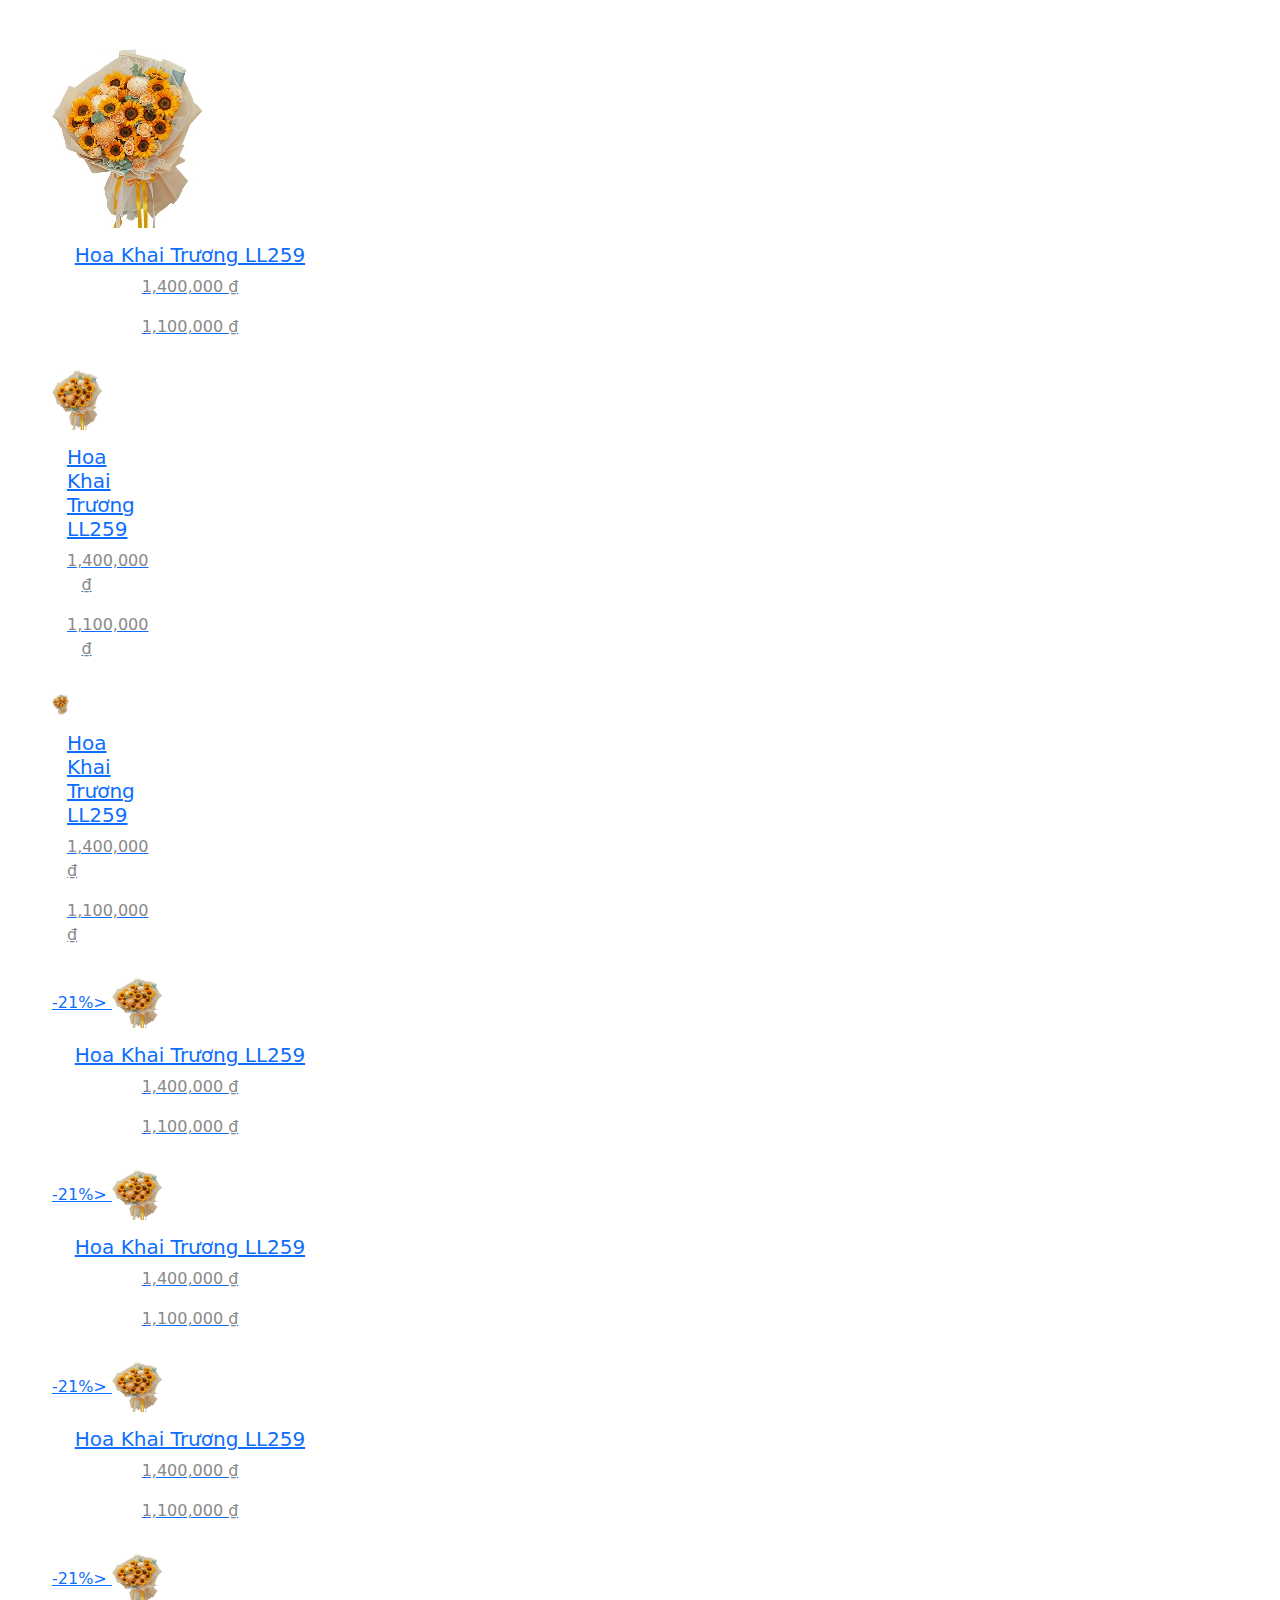
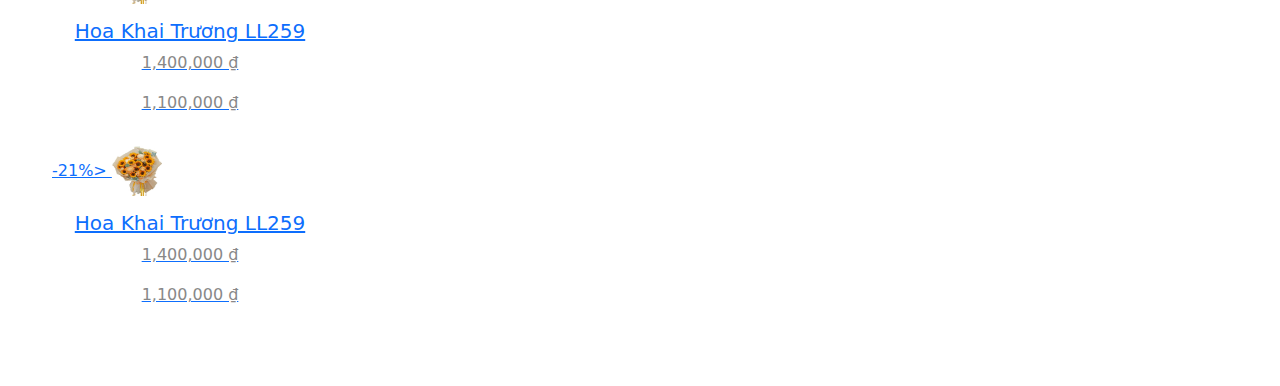
<file: Front-end/Adminn/index.html>
<!DOCTYPE html>
<html lang="en">
<head>
    <meta charset="UTF-8">
    <meta name="viewport" content="width=device-width, initial-scale=1.0">
    <link rel="stylesheet" href="/css/bootstrap.css">
    <link rel="stylesheet" href="/css/bootstrap.min.css">
    <link rel="stylesheet" href="/mycss/style.css">
    <title>Document</title>
</head>
<body>
    <!-- <h1>toi la ca loc</h1>
    <h2>sua doi</h2>
    <div class="item">
        <div class="i">
            <a title="hoaxinh" href="hoaxinh"> <img src="/Front-end/public/Eden .png" alt="eden"> </a>

        </div>
        <div class="t">
            <a href="hoaxinh">hoa xinh</a>
            <span class="vn">
                <em class="oprice">500.000vnd</em>
            </span>
        </div>
        <span class="ibadge isale">sale</span>
        <span class="ibadge freeship">free ship</span>
    </div>
    <div>
        <div style="background-color: blue;width: 100px;height: 100px;position: relative;">
            <img src="/Front-end/public/copyside.jpg" style="width: 100px;height: 100px;" alt="">
            <div style="background-color: blueviolet; width: 50px;height: 50px; position: absolute;">
                <img src="/Front-end/hoaicon/icon-new-small.png" style=" width: 50px;height: 50px; " alt="">
            </div>
        </div>
    </div>
    <div>
        <div class="boxa">
            <div class="boxb">

            </div>
        </div>
    </div> -->

    <div class="container">
        <div class="row py-5">
          <div class="col">
            <div class="row">
                <div class="col-3">
                    <!-- Thẻ a bọc toàn bộ ô sản phẩm -->
            <a href="link-mua-hang-here" class="product-card">
                <div class="sale-badge"-21%>
                <img src="/Front-end/hoaicon/hoaicon3.jpg" class="img-fluid"alt="Hoa Khai Trương LL259">
                <div class="product-info">
                  <h5 class="product-name">Hoa Khai Trương LL259</h5>
                  <p><span class="old-price">1,400,000 ₫</span></p>
                  <p><span class="new-price">1,100,000 ₫</span></p>
                </div>
              </a>
                </div>
                <div class="col-3">
                    <!-- Thẻ a bọc toàn bộ ô sản phẩm -->
            <a href="link-mua-hang-here" class="product-card">
                <div class="sale-badge"-21%>
                <img src="/Front-end/hoaicon/hoaicon3.jpg" class="img-fluid" width="50px" height="50px" alt="Hoa Khai Trương LL259">
                <div class="product-info">
                  <h5 class="product-name">Hoa Khai Trương LL259</h5>
                  <p><span class="old-price">1,400,000 ₫</span></p>
                  <p><span class="new-price">1,100,000 ₫</span></p>
                </div>
              </a>
                </div>
                <div class="col-3">
                    <!-- Thẻ a bọc toàn bộ ô sản phẩm -->
            <a href="link-mua-hang-here" class="product-card">
                <div class="sale-badge"-21%>
                <img src="/Front-end/hoaicon/hoaicon3.jpg" class="img-fluid" width="50px" height="50px" alt="Hoa Khai Trương LL259">
                <div class="product-info">
                  <h5 class="product-name">Hoa Khai Trương LL259</h5>
                  <p><span class="old-price">1,400,000 ₫</span></p>
                  <p><span class="new-price">1,100,000 ₫</span></p>
                </div>
              </a>
                </div>
            </div>
          </div>

                <div>
            <!-- Thẻ a bọc toàn bộ ô sản phẩm -->
                <a href="link-mua-hang-here" class="product-card">
                  <div class="sale-badge">-21%>
                  <img src="/Front-end/hoaicon/hoaicon3.jpg" width="50px" height="50px" alt="Hoa Khai Trương LL259">
                  <div class="product-info">
                    <h5 class="product-name">Hoa Khai Trương LL259</h5>
                    <p><span class="old-price">1,400,000 ₫</span></p>
                    <p><span class="new-price">1,100,000 ₫</span></p>
                  </div>
                </a>
                <a href="link-mua-hang-here" class="product-card">
                    <div class="sale-badge">-21%>
                    <img src="/Front-end/hoaicon/hoaicon3.jpg" width="50px" height="50px" alt="Hoa Khai Trương LL259">
                    <div class="product-info">
                      <h5 class="product-name">Hoa Khai Trương LL259</h5>
                      <p><span class="old-price">1,400,000 ₫</span></p>
                      <p><span class="new-price">1,100,000 ₫</span></p>
                    </div>
                  </a>
                  <a href="link-mua-hang-here" class="product-card">
                    <div class="sale-badge">-21%>
                    <img src="/Front-end/hoaicon/hoaicon3.jpg" width="50px" height="50px" alt="Hoa Khai Trương LL259">
                    <div class="product-info">
                      <h5 class="product-name">Hoa Khai Trương LL259</h5>
                      <p><span class="old-price">1,400,000 ₫</span></p>
                      <p><span class="new-price">1,100,000 ₫</span></p>
                    </div>
                  </a>
              
                  <a href="link-mua-hang-here" class="product-card">
                    <div class="sale-badge">-21%>
                    <img src="/Front-end/hoaicon/hoaicon3.jpg" width="50px" height="50px" alt="Hoa Khai Trương LL259">
                    <div class="product-info">
                      <h5 class="product-name">Hoa Khai Trương LL259</h5>
                      <p><span class="old-price">1,400,000 ₫</span></p>
                      <p><span class="new-price">1,100,000 ₫</span></p>
                    </div>
                  </a>
                </div>
            <!-- Thẻ a bọc toàn bộ ô sản phẩm -->
            <a href="link-mua-hang-here" class="product-card">
              <div class="sale-badge">-21%>
              <img src="/Front-end/hoaicon/hoaicon3.jpg" width="50px" height="50px" alt="Hoa Khai Trương LL259">
              <div class="product-info">
                <h5 class="product-name">Hoa Khai Trương LL259</h5>
                <p><span class="old-price">1,400,000 ₫</span></p>
                <p><span class="new-price">1,100,000 ₫</span></p>
              </div>
            </a>
        </div>
      </div>

</body>
</html>
</file>
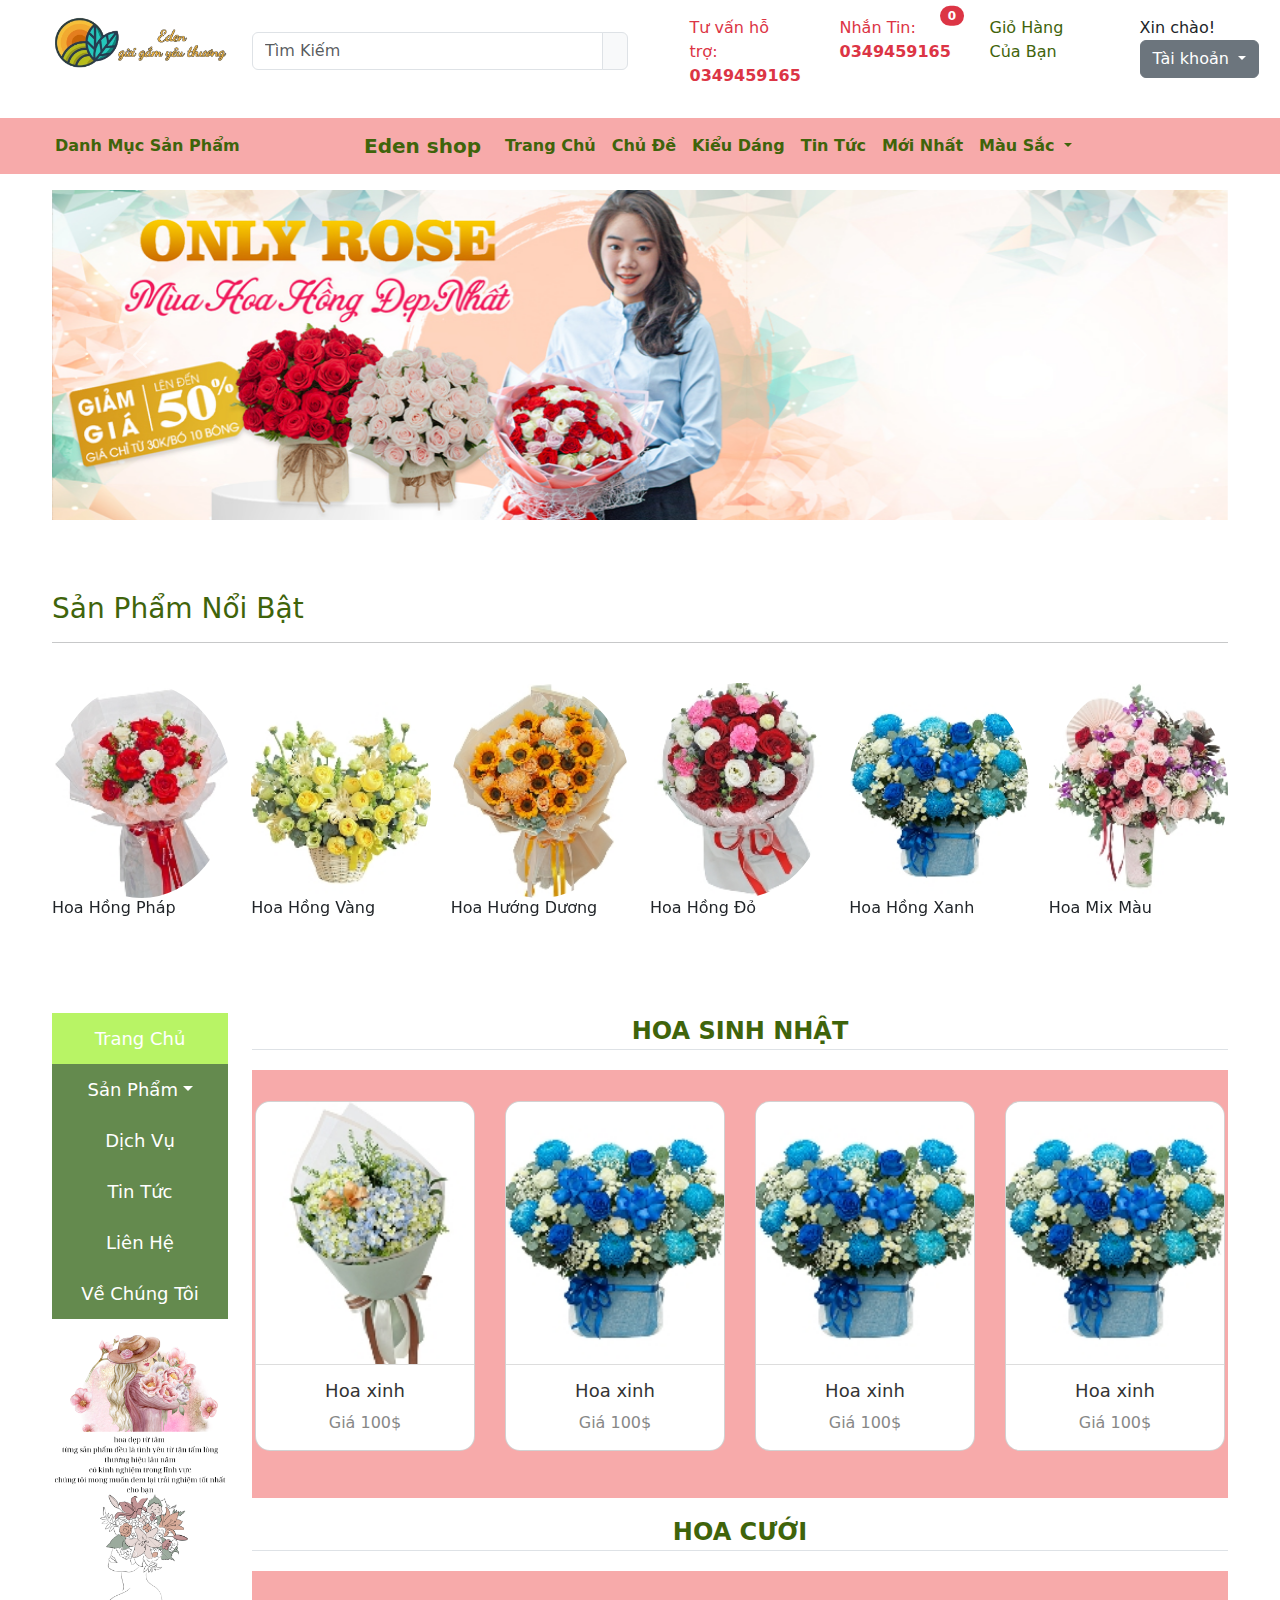
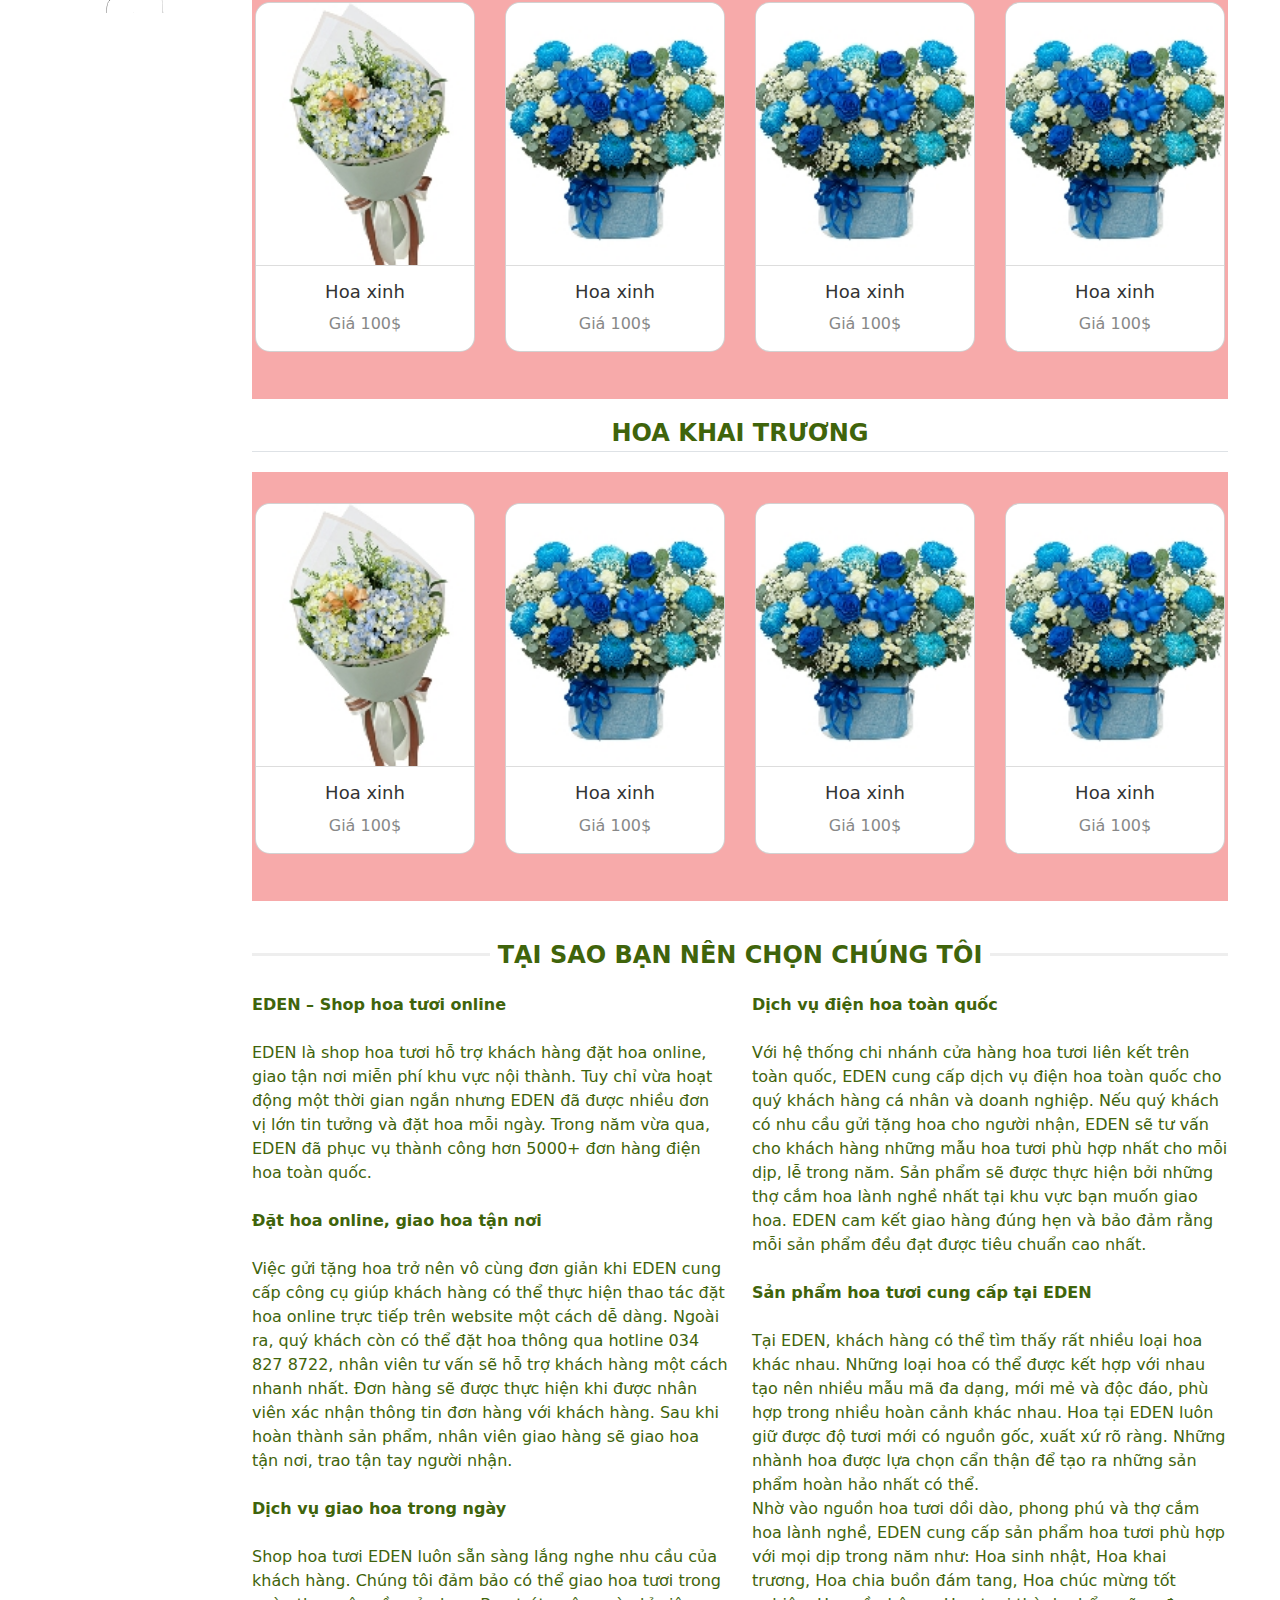
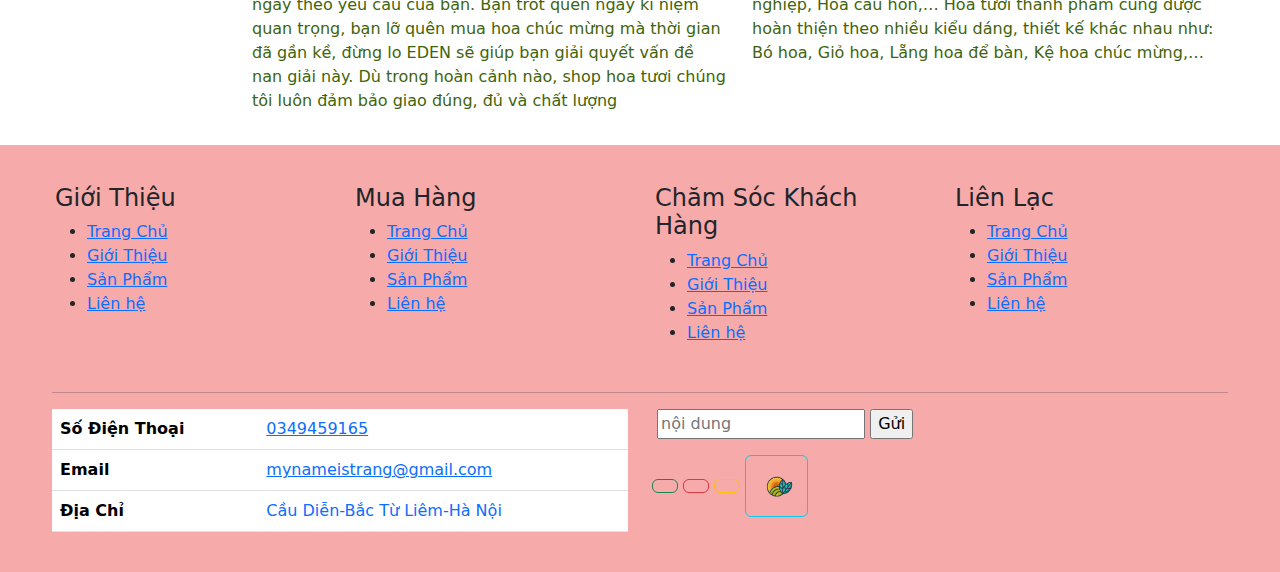
<file: Front-end/Customer/index.html>
<!DOCTYPE html>
<html lang="en">
<head>
    <meta charset="UTF-8">
    <meta name="viewport" content="width=device-width, initial-scale=1.0">
    <link rel="icon" type="image/png" href="/Front-end/public/Eden .png">
    <link rel="stylesheet" href="/css/bootstrap.css">
    <link rel="stylesheet" href="/css/bootstrap.min.css">
    <link rel="stylesheet" href="/mycss/style.css">
    <link rel="stylesheet" href="https://cdnjs.cloudflare.com/ajax/libs/font-awesome/6.6.0/css/all.min.css" integrity="sha512-Kc323vGBEqzTmouAECnVceyQqyqdsSiqLQISBL29aUW4U/M7pSPA/gEUZQqv1cwx4OnYxTxve5UMg5GT6L4JJg==" crossorigin="anonymous" referrerpolicy="no-referrer" />
    <link rel="stylesheet" href="/assets/owlcarousel/assets/owl.carousel.min.css">
    <link rel="stylesheet" href="/assets/owlcarousel/assets/owl.theme.default.min.css">
    <script src="/assets/vendors/jquery.min.js"></script>
    <script src="/assets/owlcarousel/owl.carousel.js"></script>
    <title>EDEN</title>
</head>
<body>
    <section class="myheader">
        <div class="container py-3">
            <div class="row">
                <div class="col">
                    <div class="row-md-2">
                        <div class="col">
                            <img src="/Front-end/public/logo1.png" class="img-fluid" width="200px" height = "auto" alt="">
                        </div>
                    </div>
                </div>
                <div class="col-md-4 py-3" >
                    <div class="input-group mb-3">
                        <input type="text" class="form-control" placeholder="Tìm Kiếm" aria-label="Tìm Kiếm" aria-describedby="basic-addon2">
                        <span class="input-group-text" id="basic-addon2"><i class="fa-solid fa-magnifying-glass"></i></span>
                    </div>
                </div>
                <div class="col-md-6" >
                    <div class="row">
                        <div class="col">
                            <div class="row">
                                <div class="col-3 ">
                                    <div class="fs-3"><i class="fa-solid fa-phone-volume"></i></div>
                                </div>
                                <div class="col-9 text-danger">
                                    Tư vấn hỗ trợ: <br>
                                    <strong>0349459165</strong>
                                </div>
                            </div>
                        </div>
                        <div class="col">
                            <div class="row">
                                <div class="col-3">
                                    <div class="fs-3"><i class="fa-regular fa-comment-dots"></i></div>
                                </div>
                                <div class="col-9 text-danger">
                                    Nhắn Tin: <br>
                                    <strong>0349459165</strong>
                                </div>
                            </div>
                        </div>
                        <div class="col">
                            <div class="row">
                                <div class="col-3">
                                    <a href="/Front-end/Customer/giohang.html" class="position-relative" >
                                        <span class="fs-2 tx-dark text-dark"><i class="fa-solid fa-bag-shopping"></i></span>
                                        <span class="position-absolute top-0 start-100 translate-middle badge rounded-pill bg-danger">
                                        0
                                            <span class="visually-hidden">unread messages</span>
                                        </span>
                                    </a>
                                </div>
                                <div class="col-9 " style="color:#3f640b;" >
                                    Giỏ Hàng <br>
                                    Của Bạn
                                </div>
                            </div>
                        </div>
                        <div class="col">
                            <div class="row">
                                <div class="col-3">
                                    <div class="fs-3"><i class="fa-regular fa-user"></i></div>
                                </div>
                                <div class="col-9">
                                    <div class="dropdown">
                                        Xin chào!
                                        <a class="btn btn-secondary dropdown-toggle"  href="#" role="button" data-bs-toggle="dropdown" aria-expanded="false">
                                        Tài khoản
                                        </a>
                                        <ul class="dropdown-menu">
                                            <li><a class="dropdown-item" href="/Front-end/Customer/dangky.html">Đăng ký</a></li>
                                            <li><a class="dropdown-item" href="/Front-end/Customer/dangnhap.html">Đăng nhập</a></li>
                                        </ul>   
                                    </div>
                                </div>
                            </div>
                        </div>
                    </div>
                </div>
            </div>
        </div>
    </section>
    <section class="mymainmenu" style="background-color: #f7aaaa;">
        <div class="container">
            <div class="row" style="color:#3f640b;">
                <div class="col-md-3 py-3"><b>Danh Mục Sản Phẩm</b></div>
                <div class="col-9">
                    <nav class="navbar navbar-expand-lg" style="background-color: #f7aaaa;">
                        <div class="container-fluid">
                            <a class="navbar-brand" style="color: #3f640b;" href="#"><b>Eden shop</b></a>
                            <button class="navbar-toggler" type="button" data-bs-toggle="collapse" data-bs-target="#navbarNavDropdown" aria-controls="navbarNavDropdown" aria-expanded="false" aria-label="Toggle navigation">
                                <span class="navbar-toggler-icon"></span>
                            </button>
                            <div class="collapse navbar-collapse" id="navbarNavDropdown">
                                <ul class="navbar-nav">
                                    <li class="nav-item">
                                        <a class="nav-link active" aria-current="page" href="#" style="color: #3f640b;"><b>Trang Chủ</b></a>
                                    </li>
                                    <li class="nav-item">
                                        <a class="nav-link" href="#" style="color: #3f640b;"><b>Chủ Đề</b></a>
                                    </li>
                                    <li class="nav-item">
                                        <a class="nav-link" href="#" style="color: #3f640b;"><b>Kiểu Dáng</b></a>
                                    </li>
                                    <li class="nav-item">
                                        <a class="nav-link" href="#" style="color: #3f640b;"><b>Tin Tức</b></a>
                                    </li>
                                    <li class="nav-item">
                                        <a class="nav-link" href="#" style="color: #3f640b;"><b>Mới Nhất</b></a>
                                    </li>
                                    <li class="nav-item dropdown">
                                        <a class="nav-link dropdown-toggle" href="#" role="button" data-bs-toggle="dropdown" aria-expanded="false" style="color: #3f640b;">
                                            <b>Màu Sắc</b>
                                        </a>
                                        <ul class="dropdown-menu">
                                            <li><a class="dropdown-item" href="#" style="color: #3f640b;">Trắng</a></li>
                                            <li><a class="dropdown-item" href="#" style="color: #3f640b;">Đỏ</a></li>
                                            <li><a class="dropdown-item" href="#" style="color: #3f640b;">cam</a></li>
                                        </ul>
                                    </li>
                                </ul>
                            </div>
                        </div>
                    </nav>
                </div>
            </div>
        </div>
    </section>
    <section class="mymaincontent my-3">
        <div class="container my-3">
            <div class="slider">
                <div id="carouselExampleRide" class="carousel slide" data-bs-ride="true">
                    <div class="carousel-inner">
                        <div class="carousel-item active">
                            <img src="/Front-end/public/copyside.jpg" class="d-block w-100" alt="anhslide">
                        </div>
                        <div class="carousel-item">
                            <img src="/Front-end/public/copyslide.jpg" class="d-block w-100" alt="anhslide">
                        </div>
                        <div class="carousel-item">
                            <img src="/Front-end/public/cpsile.jpg" class="d-block w-100" alt="anhslide">
                        </div>
                        </div>
                        <button class="carousel-control-prev" type="button" data-bs-target="#carouselExampleRide" data-bs-slide="prev">
                        <span class="carousel-control-prev-icon" aria-hidden="true"></span>
                        <span class="visually-hidden">Previous</span>
                        </button>
                        <button class="carousel-control-next" type="button" data-bs-target="#carouselExampleRide" data-bs-slide="next">
                        <span class="carousel-control-next-icon" aria-hidden="true"></span>
                        <span class="visually-hidden">Next</span>
                    </button>
                </div>  
            </div>
        
            <br>
            <div class="cate-list mb-3 py-5">
                <span>
                    <h3 style="color: #3f640b;">Sản Phẩm Nổi Bật</h3>
                </span>
                <hr>
                <div class="row py-4">
                    <div class="large-12 columns">
                        <div class="owl-carousel owl-theme">
                            <div class="item hover-effect">
                                <div class="category-icon ">
                                    <img src="/Front-end/hoaicon/hoaicon1.jpg" alt="hoaxinh" class="img-fluid rounded-circle">
                                    <h6>Hoa Hồng Pháp</h6>
                                </div>
                            </div>
                            <div class="item hover-effect">
                                <div class="category-icon ">
                                    <img src="/Front-end/hoaicon/hoaicon2.jpg" alt="hoaxinh" class="img-fluid rounded-circle">
                                    <h6>Hoa Hồng Vàng</h6>
                                </div>
                            </div>
                            <div class="item hover-effect"> 
                                <div class="category-icon">
                                    <img src="/Front-end/hoaicon/hoaicon3.jpg" alt="hoaxinh" class="img-fluid rounded-circle">
                                    <h6>Hoa Hướng Dương</h6>
                                </div>
                            </div>
                            <div class="item hover-effect">
                                <div class="category-icon img-fluid">
                                    <img src="/Front-end/hoaicon/hoaicon4.jpg" alt="hoaxinh" class="img-fluid rounded-circle">
                                    <h6>Hoa Hồng Đỏ</h6>
                                </div>
                            </div>
                            <div class="item hover-effect">
                                <div class="category-icon">
                                    <img src="/Front-end/hoaicon/hoaicon5.jpg" alt="hoaxinh" class="img-fluid rounded-circle">
                                    <h6>Hoa Hồng Xanh</h6>
                                </div>
                            </div>
                            <div class="item hover-effect">
                                <div class="category-icon">
                                    <img src="/Front-end/hoaicon/hoaicon6.jpg" alt="hoaxinh" class="img-fluid rounded-circle">
                                    <h6>Hoa Mix Màu</h6>
                                </div>
                            </div>
                            <div class="item hover-effect">
                                <div class="category-icon">
                                    <img src="/Front-end/hoaicon/hoaicon7.jpg" alt="hoaxinh" class="img-fluid rounded-circle">
                                    <h6>Hoa Diên Vĩ</h6>
                                </div>
                            </div>
                            <div class="item hover-effect">
                                <div class="category-icon">
                                    <img src="/Front-end/hoaicon/hoaicon8.jpg" alt="hoaxinh" class="img-fluid rounded-circle">
                                    <h6>Hoa Hồng Nhật</h6>
                                </div>
                            </div>
                            <div class="item hover-effect" >
                                <div class="category-icon">
                                    <img src="/Front-end/hoaicon/hoaicon9.jpg" alt="hoaxinh" class="img-fluid rounded-circle">
                                    <h6>Hoa Cẩm Tú</h6>
                                </div>
                            </div>
                            <div class="item hover-effect">
                                <div class="category-icon">
                                    <img src="/Front-end/hoaicon/hoaicon10.jpg" alt="hoaxinh" class="img-fluid rounded-circle">
                                    <h6>Hoa Lan</h6>
                                </div>
                            </div>
                            <div class="item hover-effect">
                                <div class="category-icon">
                                    <img src="/Front-end/hoaicon/hoaicon11.jpg" alt="hoaxinh" class="img-fluid rounded-circle">
                                    <h6>Hoa Hồng Trắng</h6>
                                </div>
                            </div>  
                            <div class="item hover-effect">
                                <div class="category-icon">
                                    <img src="/Front-end/hoaicon/hoaicon12.jpg" alt="hoaxinh" class="img-fluid rounded-circle">
                                    <h6>Hoa Trà</h6>
                                </div>
                            </div>
                        </div>
                    </div>
                </div>
            </div>
            <div class="row">
                <div class="col-2">
                    <div class="row">
                        <div class="col">
                            <div class="vertical-menu">
                                <ul>
                                    <li><a href="#" class="active">Trang Chủ</a></li>
                                    <li class="dropdown"><a href="#" class="dropdown-toggle" data-bs-toggle="dropdown">Sản Phẩm</a>
                                        <ul class="dropdown-menu">
                                            <li><a class="dropdown-item" href="/Front-end/Customer/hoasinhnhat.html">Hoa sinh nhật</a></li>
                                            <li><a class="dropdown-item" href="#">Hoa khai chương</a></li>
                                            <li><a class="dropdown-item" href="#">Hoa tang</a></li>
                                        </ul>
                                    </li>
                                    <li><a href="#">Dịch Vụ</a></li>
                                    <li><a href="#">Tin Tức</a></li>
                                    <li><a href="#">Liên Hệ</a></li>
                                    <li><a href="#">Về Chúng Tôi</a></li>
                                </ul>
                            </div>
                        </div>
                    </div>
                    <div class="row">
                        <div class="col">
                            <div class="row"><img src="/Front-end/public/thuonghieu.png" alt="thuonghieu"></div>
                        </div>
                    </div>
                </div>
                <div class="col-10">
                    
                 <div class="row">
    <div class="col">
        <div class="product-list mb-3">
            <div class="product_title border-bottom">
                <div class="title-text">HOA SINH NHẬT</div>
            </div>
            <div class="product_list-s py-3" style="background-color: #f7aaaa;">
                <div class="row">
                    <!-- Sản phẩm 1 -->
                    <div class="col-sm-6 col-md-3 mb-3">
                        <div class="card h-100">
                            <div class="product-image">
                                <img src="/Front-end/hoaicon/hoaicon11.jpg" alt="Hoa hồng">
                            </div>
                            <div class="product-info">
                                <h4 class="card-title">Hoa xinh</h4>
                                <p class="card-text">Giá 100$</p>
                            </div>
                        </div>
                    </div>
                    <!-- Sản phẩm 2 -->
                    <div class="col-sm-6 col-md-3 mb-3">
                        <div class="card h-100">
                            <div class="product-image">
                                <img src="/Front-end/hoaicon/hoaicon5.jpg" alt="Hoa hồng">
                            </div>
                            <div class="product-info">
                                <h4 class="card-title">Hoa xinh</h4>
                                <p class="card-text">Giá 100$</p>
                            </div>
                        </div>
                    </div>
                    <!-- Sản phẩm 3 -->
                    <div class="col-sm-6 col-md-3 mb-3">
                        <div class="card h-100">
                            <div class="product-image">
                                <img src="/Front-end/hoaicon/hoaicon5.jpg" alt="Hoa hồng">
                            </div>
                            <div class="product-info">
                                <h4 class="card-title">Hoa xinh</h4>
                                <p class="card-text">Giá 100$</p>
                            </div>
                        </div>
                    </div>
                    <!-- Sản phẩm 4 -->
                    <div class="col-sm-6 col-md-3 mb-3">
                        <div class="card h-100">
                            <div class="product-image">
                                <img src="/Front-end/hoaicon/hoaicon5.jpg" alt="Hoa hồng">
                            </div>
                            <div class="product-info">
                                <h4 class="card-title">Hoa xinh</h4>
                                <p class="card-text">Giá 100$</p>
                            </div>
                        </div>
                    </div>
                </div>
            </div>
        </div>
    
        <!-- Danh mục Hoa cưới -->
        <div class="product-list mb-3">
            <div class="product_title border-bottom">
                <div class="title-text">HOA CƯỚI</div>
            </div>
            <div class="product_list-s py-3" style="background-color: #f7aaaa;">
                <div class="row">
                    <!-- Sản phẩm 1 -->
                    <div class="col-sm-6 col-md-3 mb-3">
                        <div class="card h-100">
                            <div class="product-image">
                                <img src="/Front-end/hoaicon/hoaicon11.jpg" alt="Hoa hồng">
                            </div>
                            <div class="product-info">
                                <h4 class="card-title">Hoa xinh</h4>
                                <p class="card-text">Giá 100$</p>
                            </div>
                        </div>
                    </div>
                    <!-- Sản phẩm 2 -->
                    <div class="col-sm-6 col-md-3 mb-3">
                        <div class="card h-100">
                            <div class="product-image">
                                <img src="/Front-end/hoaicon/hoaicon5.jpg" alt="Hoa hồng">
                            </div>
                            <div class="product-info">
                                <h4 class="card-title">Hoa xinh</h4>
                                <p class="card-text">Giá 100$</p>
                            </div>
                        </div>
                    </div>
                    <!-- Sản phẩm 3 -->
                    <div class="col-sm-6 col-md-3 mb-3">
                        <div class="card h-100">
                            <div class="product-image">
                                <img src="/Front-end/hoaicon/hoaicon5.jpg" alt="Hoa hồng">
                            </div>
                            <div class="product-info">
                                <h4 class="card-title">Hoa xinh</h4>
                                <p class="card-text">Giá 100$</p>
                            </div>
                        </div>
                    </div>
                    <!-- Sản phẩm 4 -->
                    <div class="col-sm-6 col-md-3 mb-3">
                        <div class="card h-100">
                            <div class="product-image">
                                <img src="/Front-end/hoaicon/hoaicon5.jpg" alt="Hoa hồng">
                            </div>
                            <div class="product-info">
                                <h4 class="card-title">Hoa xinh</h4>
                                <p class="card-text">Giá 100$</p>
                            </div>
                        </div>
                    </div>
                </div>
            </div>
        </div>
    
        <!-- Danh mục Hoa khai trương -->
        <div class="product-list mb-3">
            <div class="product_title border-bottom">
                <div class="title-text">HOA KHAI TRƯƠNG</div>
            </div>
            <div class="product_list-s py-3" style="background-color: #f7aaaa;">
                <div class="row">
                    <!-- Sản phẩm 1 -->
                    <div class="col-sm-6 col-md-3 mb-3">
                        <div class="card h-100">
                            <div class="product-image">
                                <img src="/Front-end/hoaicon/hoaicon11.jpg" alt="Hoa hồng">
                            </div>
                            <div class="product-info">
                                <h4 class="card-title">Hoa xinh</h4>
                                <p class="card-text">Giá 100$</p>
                            </div>
                        </div>
                    </div>
                    <!-- Sản phẩm 2 -->
                    <div class="col-sm-6 col-md-3 mb-3">
                        <div class="card h-100">
                            <div class="product-image">
                                <img src="/Front-end/hoaicon/hoaicon5.jpg" alt="Hoa hồng">
                            </div>
                            <div class="product-info">
                                <h4 class="card-title">Hoa xinh</h4>
                                <p class="card-text">Giá 100$</p>
                            </div>
                        </div>
                    </div>
                    <!-- Sản phẩm 3 -->
                    <div class="col-sm-6 col-md-3 mb-3">
                        <div class="card h-100">
                            <div class="product-image">
                                <img src="/Front-end/hoaicon/hoaicon5.jpg" alt="Hoa hồng">
                            </div>
                            <div class="product-info">
                                <h4 class="card-title">Hoa xinh</h4>
                                <p class="card-text">Giá 100$</p>
                            </div>
                        </div>
                    </div>
                    <!-- Sản phẩm 4 -->
                    <div class="col-sm-6 col-md-3 mb-3">
                        <div class="card h-100">
                            <div class="product-image">
                                <img src="/Front-end/hoaicon/hoaicon5.jpg" alt="Hoa hồng">
                            </div>
                            <div class="product-info">
                                <h4 class="card-title">Hoa xinh</h4>
                                <p class="card-text">Giá 100$</p>
                            </div>
                        </div>
                    </div>
                </div>
            </div>
        </div>
                    <div class="row">
                        <div class="col">
                            <div class="row text-center">
                                <div class="title-divider">
                                    <span class="title-text" style="color: #3f640b;">TẠI SAO BẠN NÊN CHỌN CHÚNG TÔI</span>
                                </div>
                            </div>
                            <div class="row">
                                <div class="col-md-6">
                                    <p style="color: #3f640b;">
                                        <b>EDEN – Shop hoa tươi online</b> <br>
                                        <br>
                                        EDEN là shop hoa tươi hỗ trợ khách hàng đặt hoa online, giao tận nơi miễn phí khu vực nội thành. Tuy chỉ vừa hoạt động một thời gian ngắn nhưng EDEN đã được nhiều đơn vị lớn tin tưởng và đặt hoa mỗi ngày. Trong năm vừa qua, EDEN đã phục vụ thành công hơn 5000+ đơn hàng điện hoa toàn quốc. <br>
                                        <br>
                                        <b>Đặt hoa online, giao hoa tận nơi</b> <br>
                                        <br>
                                        Việc gửi tặng hoa trở nên vô cùng đơn giản khi EDEN cung cấp công cụ giúp khách hàng có thể thực hiện thao tác đặt hoa online trực tiếp trên website một cách dễ dàng. Ngoài ra, quý khách còn có thể đặt hoa thông qua hotline 034 827 8722, nhân viên tư vấn sẽ hỗ trợ khách hàng một cách nhanh nhất. Đơn hàng sẽ được thực hiện khi được nhân viên xác nhận thông tin đơn hàng với khách hàng. Sau khi hoàn thành sản phẩm, nhân viên giao hàng sẽ giao hoa tận nơi, trao tận tay người nhận. <br>
                                        <br>
                                        <b>Dịch vụ giao hoa trong ngày</b> <br>
                                        <br>
                                        Shop hoa tươi EDEN luôn sẵn sàng lắng nghe nhu cầu của khách hàng. Chúng tôi đảm bảo có thể giao hoa tươi trong ngày theo yêu cầu của bạn. Bạn trót quên ngày kỉ niệm quan trọng, bạn lỡ quên mua hoa chúc mừng mà thời gian đã gần kề, đừng lo EDEN sẽ giúp bạn giải quyết vấn đề nan giải này. Dù trong hoàn cảnh nào, shop hoa tươi chúng tôi luôn đảm bảo giao đúng, đủ và chất lượng <br>
                                    </p>
                                </div>
                                <div class="col-md-6">
                                    <p style="color: #3f640b;">
                                        <b>Dịch vụ điện hoa toàn quốc</b> <br>
                                        <br>
                                        Với hệ thống chi nhánh cửa hàng hoa tươi liên kết trên toàn quốc, EDEN cung cấp dịch vụ điện hoa toàn quốc cho quý khách hàng cá nhân và doanh nghiệp. Nếu quý khách có nhu cầu gửi tặng hoa cho người nhận, EDEN sẽ tư vấn cho khách hàng những mẫu hoa tươi phù hợp nhất cho mỗi dịp, lễ trong năm. Sản phẩm sẽ được thực hiện bởi những thợ cắm hoa lành nghề nhất tại khu vực bạn muốn giao hoa. EDEN cam kết giao hàng đúng hẹn và bảo đảm rằng mỗi sản phẩm đều đạt được tiêu chuẩn cao nhất. <br>
                                        <br>
                                        <b>Sản phẩm hoa tươi cung cấp tại EDEN</b> <br>
                                        <br>
                                        Tại EDEN, khách hàng có thể tìm thấy rất nhiều loại hoa khác nhau. Những loại hoa có thể được kết hợp với nhau tạo nên nhiều mẫu mã đa dạng, mới mẻ và độc đáo, phù hợp trong nhiều hoàn cảnh khác nhau. Hoa tại EDEN luôn giữ được độ tươi mới có nguồn gốc, xuất xứ rõ ràng. Những nhành hoa được lựa chọn cẩn thận để tạo ra những sản phẩm hoàn hảo nhất có thể.
                                        <br>
                                        Nhờ vào nguồn hoa tươi dồi dào, phong phú và thợ cắm hoa lành nghề, EDEN cung cấp sản phẩm hoa tươi phù hợp với mọi dịp trong năm như: Hoa sinh nhật, Hoa khai trương, Hoa chia buồn đám tang, Hoa chúc mừng tốt nghiệp, Hoa cầu hôn,… Hoa tươi thành phẩm cũng được hoàn thiện theo nhiều kiểu dáng, thiết kế khác nhau như: Bó hoa, Giỏ hoa, Lẵng hoa để bàn, Kệ hoa chúc mừng,…
                                    </p>
                                </div>
                            </div>
                        </div>
                    </div>
                </div>
            </div>
        </div>
        </div> 
    </section>
    <section class="mymainfooter text-dark py-4 fooder">
        <div class="container">
            <div class="row">
                <div class="col-md-3">
                    <h4>Giới Thiệu</h4>
                    <ul class="list-menu">
                        <li><a href="#">Trang Chủ</a></li>
                        <li><a href="#">Giới Thiệu</a></li>
                        <li><a href="#">Sản Phẩm</a></li>
                        <li><a href="#">Liên hệ</a></li>
                    </ul>
                </div>
                <div class="col-md-3">
                    <h4>Mua Hàng</h4>
                    <ul>
                        <li><a href="#">Trang Chủ</a></li>
                        <li><a href="#">Giới Thiệu</a></li>
                        <li><a href="#">Sản Phẩm</a></li>
                        <li><a href="#">Liên hệ</a></li>
                    </ul>
                </div>
                
                <div class="col-md-3">
                    <h4>Chăm Sóc Khách Hàng</h4>
                    <ul>
                        <li><a href="#">Trang Chủ</a></li>
                        <li><a href="#">Giới Thiệu</a></li>
                        <li><a href="#">Sản Phẩm</a></li>
                        <li><a href="#">Liên hệ</a></li>
                    </ul>
                </div>
                <div class="col-md-3">
                    <h4>Liên Lạc</h4>
                    <ul>
                        <li><a href="#">Trang Chủ</a></li>
                        <li><a href="#">Giới Thiệu</a></li>
                        <li><a href="#">Sản Phẩm</a></li>
                        <li><a href="#">Liên hệ</a></li>
                    </ul>
                </div>
            </div>
            <hr>
            <div class="row">
                <div class="col-md-6">
                    <table class="table table-hover">
                        <tr>
                            <th>Số Điện Thoại</th>
                            <td><a href="tel:+84349459165">0349459165</a></td>
                        </tr>
                        <tr>
                            <th>Email</th>
                            <td><a href="mailto:mynameistrang@gmail.com">mynameistrang@gmail.com</a></td>
                        </tr>
                        <tr>
                            <th>Địa Chỉ</th>
                            <td class="text-primary">Cầu Diễn-Bắc Từ Liêm-Hà Nội</td>
                        </tr>
                    </table>
                </div>
                <div class="col-md-6">
                    <div class="row">
                        <div class="input-group mb-3">
                            <form method="get">
                                <label for="send"></label>
                                <input type="text" id="send" placeholder="nội dung">
                                <input type="submit" value="Gửi">
                            </form>
                        </div>
                    </div>
                    <div class="row-md-6">
                        <!-- <div class="col-4"> -->
                            <button type="button" class="btn btn-outline-success fs-2"><a href="#"><i class="fa-brands fa-facebook"></i></a></button>
                        <!-- </div> -->
                        <!-- <div class="col-4"> -->
                            <button type="button" class="btn btn-outline-danger fs-2" ><a href="#"><i class="fa-brands fa-instagram"></i></a></button>
                        <!-- </div> -->
                        <!-- <div class="col-4"> -->
                            <button type="button" class="btn btn-outline-warning fs-2"><a href="#"><i class="fa-brands fa-twitter"></i></a></button>
                        <!-- </div> -->
                        <button type="button" class="btn btn-outline-info fs-2"><a href="#"><img src="/Front-end/public/nopgeden.png" width="37px" alt=""></a></button>
                    </div>
                </div>
            </div>
        </div>
    </section>

    <script src="/js/bootstrap.bundle.min.js"></script>
    <script>
        $(document).ready(function() {
            $('.owl-carousel').owlCarousel({
                loop: true,
                margin: 10,
                nav: false,
                dots: false,
                responsiveClass: true,
                responsive: {
                    0: {
                        items: 2,                    
                    },
                    600: {
                        items: 4,
                    },
                    1000: {
                        items: 6,
                        loop: false,
                        margin: 20
                    }
                }
            })
        })
    </script>
</body>
</html>
</file>
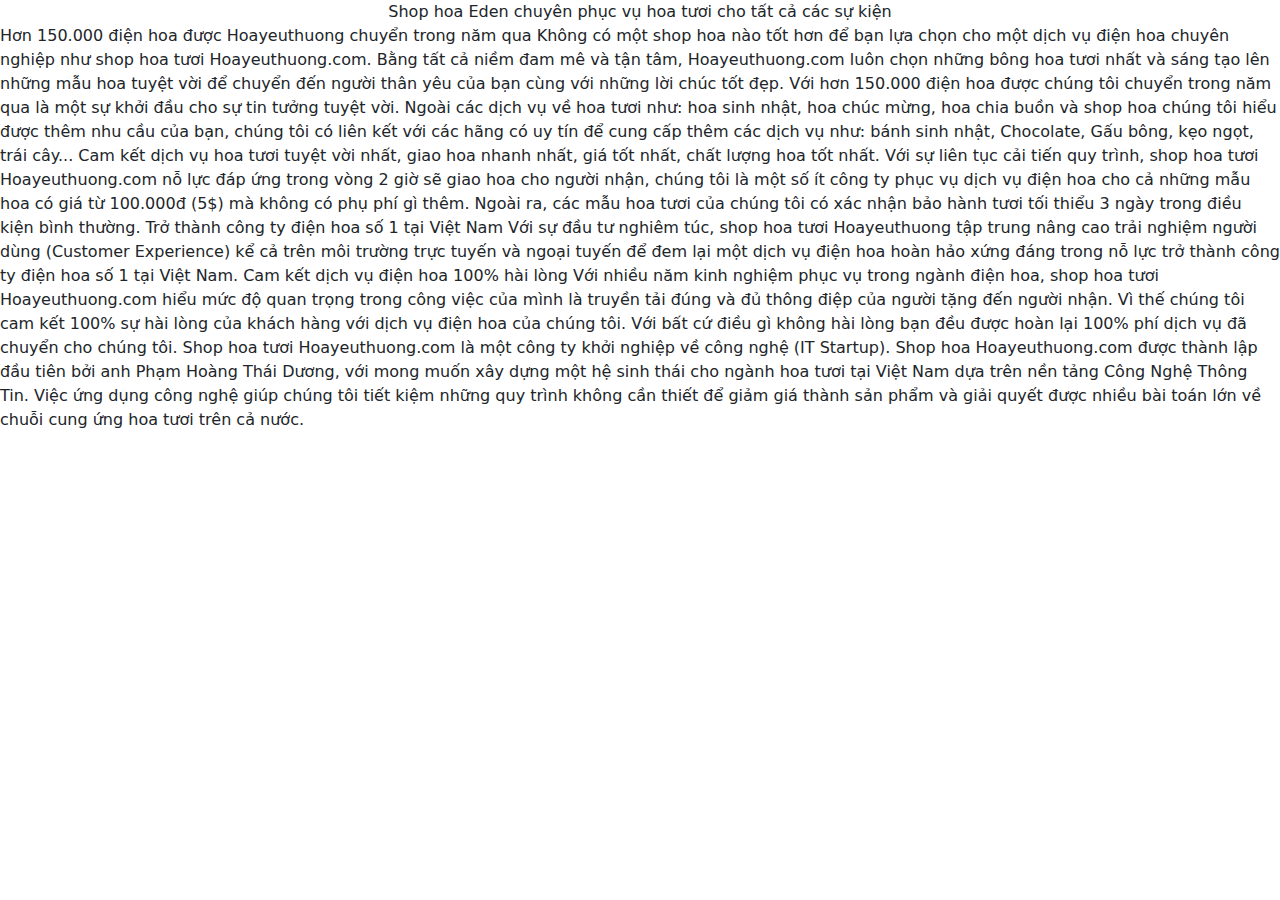
<file: Front-end/Customer/baiviet.html>
<!DOCTYPE html>
<html lang="en">
<head>
    <meta charset="UTF-8">
    <meta name="viewport" content="width=device-width, initial-scale=1.0">
    <link rel="stylesheet" href="/css/bootstrap.css">
    <link rel="stylesheet" href="/css/bootstrap.min.css">
    <link rel="stylesheet" href="/mycss/style.css">
    <link rel="stylesheet" href="https://cdnjs.cloudflare.com/ajax/libs/font-awesome/6.6.0/css/all.min.css" integrity="sha512-Kc323vGBEqzTmouAECnVceyQqyqdsSiqLQISBL29aUW4U/M7pSPA/gEUZQqv1cwx4OnYxTxve5UMg5GT6L4JJg==" crossorigin="anonymous" referrerpolicy="no-referrer" />
    <link rel="stylesheet" href="/assets/owlcarousel/assets/owl.carousel.min.css">
    <link rel="stylesheet" href="/assets/owlcarousel/assets/owl.theme.default.min.css">
    <script src="/assets/vendors/jquery.min.js"></script>
    <script src="/assets/owlcarousel/owl.carousel.js"></script>
    <title>Document</title>
</head>
<body>
    <div class="text-center">Shop hoa Eden chuyên phục vụ hoa tươi cho tất cả các sự kiện</div>
    <div>
        Hơn 150.000 điện hoa được Hoayeuthuong chuyển trong năm qua
Không có một shop hoa nào tốt hơn để bạn lựa chọn cho một dịch vụ điện hoa chuyên nghiệp như shop hoa tươi Hoayeuthuong.com. Bằng tất cả niềm đam mê và tận tâm, Hoayeuthuong.com luôn chọn những bông hoa tươi nhất và sáng tạo lên những mẫu hoa tuyệt vời để chuyển đến người thân yêu của bạn cùng với những lời chúc tốt đẹp. Với hơn 150.000 điện hoa được chúng tôi chuyển trong năm qua là một sự khởi đầu cho sự tin tưởng tuyệt vời. Ngoài các dịch vụ về hoa tươi như: hoa sinh nhật, hoa chúc mừng, hoa chia buồn và shop hoa chúng tôi hiểu được thêm nhu cầu của bạn, chúng tôi có liên kết với các hãng có uy tín để cung cấp thêm các dịch vụ như: bánh sinh nhật, Chocolate, Gấu bông, kẹo ngọt, trái cây...

Cam kết dịch vụ hoa tươi tuyệt vời nhất, giao hoa nhanh nhất, giá tốt nhất, chất lượng hoa tốt nhất.
Với sự liên tục cải tiến quy trình, shop hoa tươi Hoayeuthuong.com nỗ lực đáp ứng trong vòng 2 giờ sẽ giao hoa cho người nhận, chúng tôi là một số ít công ty phục vụ dịch vụ điện hoa cho cả những mẫu hoa có giá từ 100.000đ (5$) mà không có phụ phí gì thêm. Ngoài ra, các mẫu hoa tươi của chúng tôi có xác nhận bảo hành tươi tối thiểu 3 ngày trong điều kiện bình thường.

Trở thành công ty điện hoa số 1 tại Việt Nam
Với sự đầu tư nghiêm túc, shop hoa tươi Hoayeuthuong tập trung nâng cao trải nghiệm người dùng (Customer Experience) kể cả trên môi trường trực tuyến và ngoại tuyến để đem lại một dịch vụ điện hoa hoàn hảo xứng đáng trong nỗ lực trở thành công ty điện hoa số 1 tại Việt Nam.

Cam kết dịch vụ điện hoa 100% hài lòng
Với nhiều năm kinh nghiệm phục vụ trong ngành điện hoa, shop hoa tươi Hoayeuthuong.com hiểu mức độ quan trọng trong công việc của mình là truyền tải đúng và đủ thông điệp của người tặng đến người nhận. Vì thế chúng tôi cam kết 100% sự hài lòng của khách hàng với dịch vụ điện hoa của chúng tôi. Với bất cứ điều gì không hài lòng bạn đều được hoàn lại 100% phí dịch vụ đã chuyển cho chúng tôi.

Shop hoa tươi Hoayeuthuong.com là một công ty khởi nghiệp về công nghệ (IT Startup).
Shop hoa Hoayeuthuong.com được thành lập đầu tiên bởi anh Phạm Hoàng Thái Dương, với mong muốn xây dựng một hệ sinh thái cho ngành hoa tươi tại Việt Nam dựa trên nền tảng Công Nghệ Thông Tin. Việc ứng dụng công nghệ giúp chúng tôi tiết kiệm những quy trình không cần thiết để giảm giá thành sản phẩm và giải quyết được nhiều bài toán lớn về chuỗi cung ứng hoa tươi trên cả nước.
    </div>
</body>
</html>
</file>
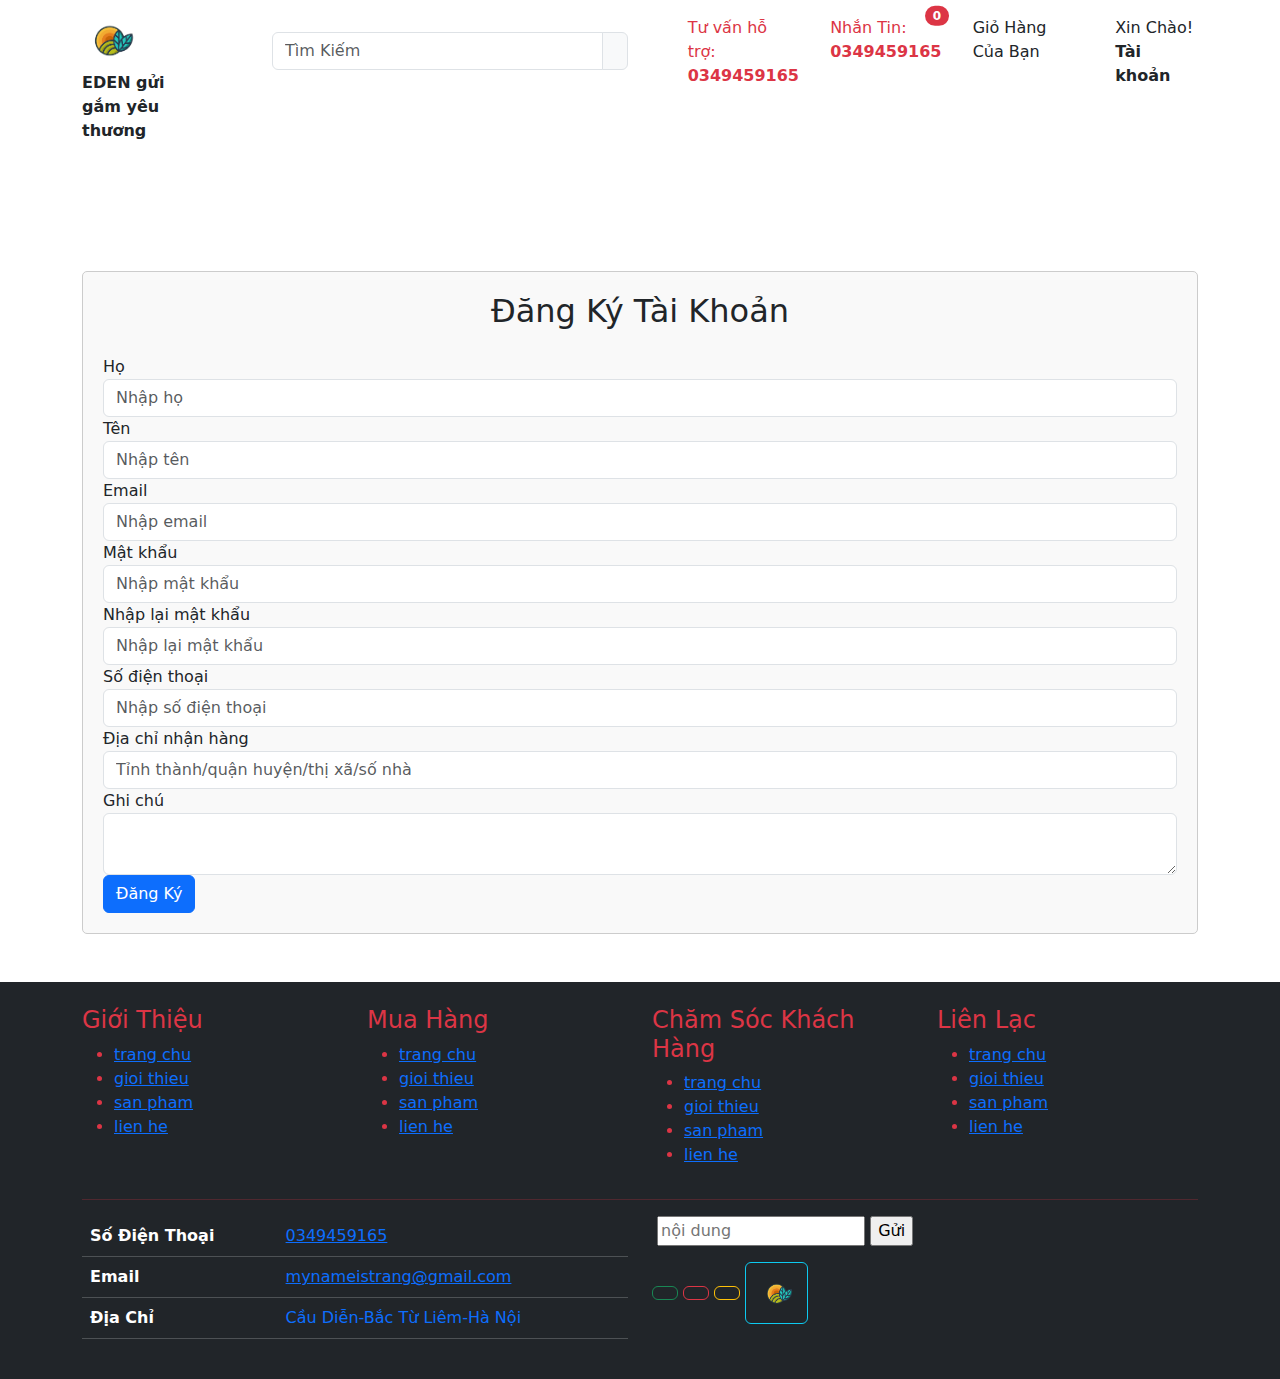
<file: Front-end/Customer/dangky.html>
<!DOCTYPE html>
<html lang="en">
<head>
    <meta charset="UTF-8">
    <meta name="viewport" content="width=device-width, initial-scale=1.0">
    <link rel="icon" type="image/png" href="/Front-end/public/Eden .png">
    <link rel="stylesheet" href="/css/bootstrap.css">
    <link rel="stylesheet" href="/css/bootstrap.min.css">
    <link rel="stylesheet" href="https://cdnjs.cloudflare.com/ajax/libs/font-awesome/6.6.0/css/all.min.css" integrity="sha512-Kc323vGBEqzTmouAECnVceyQqyqdsSiqLQISBL29aUW4U/M7pSPA/gEUZQqv1cwx4OnYxTxve5UMg5GT6L4JJg==" crossorigin="anonymous" referrerpolicy="no-referrer" />
    <link rel="stylesheet" href="/assets/owlcarousel/assets/owl.carousel.min.css">
    <link rel="stylesheet" href="/assets/owlcarousel/assets/owl.theme.default.min.css">
    <script src="/assets/vendors/jquery.min.js"></script>
    <script src="/assets/owlcarousel/owl.carousel.js"></script>
    <style>
        .form-container {
            border: 1px solid #ccc; /* Màu của khung */
            border-radius: 5px; /* Bo góc */
            padding: 20px; /* Đệm bên trong */
            background-color: #f9f9f9; /* Màu nền */
        }
    </style>
    <title>EDEN</title>
</head>
<body>
    <section class="myheader">
        <div class="container py-3">
            <div class="row">
                <div class="col">
                    <div class="row-md-2">
                        <div class="col-4">
                            <img src="/Front-end/public/nopgeden.png" class="img-fluid" width="80px" alt="">
                        </div>
                        <div class="col-8">
                            <p><b>EDEN gửi gắm yêu thương</b></p>
                        </div>
                    </div>
                </div>
                <div class="col-md-4 py-3" >
                    <div class="input-group mb-3">
                        <input type="text" class="form-control" placeholder="Tìm Kiếm" aria-label="Tìm Kiếm" aria-describedby="basic-addon2">
                        <span class="input-group-text" id="basic-addon2"><i class="fa-solid fa-magnifying-glass"></i></span>
                    </div>
                </div>
                <div class="col-md-6" >
                    <div class="row">
                        <div class="col">
                            <div class="row">
                                <div class="col-3 ">
                                    <div class="fs-3"><i class="fa-solid fa-phone-volume"></i></div>
                                </div>
                                <div class="col-9 text-danger">
                                    Tư vấn hỗ trợ: <br>
                                    <strong>0349459165</strong>
                                </div>
                            </div>
                        </div>
                        <div class="col">
                            <div class="row">
                                <div class="col-3">
                                    <div class="fs-3"><i class="fa-regular fa-comment-dots"></i></div>
                                </div>
                                <div class="col-9 text-danger">
                                    Nhắn Tin: <br>
                                    <strong>0349459165</strong>
                                </div>
                            </div>
                        </div>
                        <div class="col">
                            <div class="row">
                                <div class="col-3">
                                    <a href="#" class="position-relative" >
                                        <span class="fs-2 tx-dark text-dark"><i class="fa-solid fa-bag-shopping"></i></span>
                                        <span class="position-absolute top-0 start-100 translate-middle badge rounded-pill bg-danger">
                                        0
                                        <span class="visually-hidden">unread messages</span>
                                        </span>
                                    </a>
                                </div>
                                <div class="col-9">
                                    Giỏ Hàng <br>
                                    Của Bạn
                                </div>
                            </div>
                        </div>
                        <div class="col">
                            <div class="row">
                                <div class="col-3">
                                    <div class="fs-3"><i class="fa-regular fa-user"></i></div>
                                </div>
                                <div class="col-9">
                                    Xin Chào! <br>
                                    <strong>Tài khoản</strong>
                                </div>
                            </div>
                        </div>
                        
                    </div>
                </div>
            </div>
            </div>
        </div>
    </section>
    <section>
        <div class="container mt-5 py-5">
            <div class="form-container" style="border: 1px solid #ccc; border-radius: 5px; padding: 20px; background-color: #f9f9f9;">
                <h2 class="text-center mb-4">Đăng Ký Tài Khoản</h2>
                <form onsubmit="chuyedoidangky(event)">
                    <!-- Firstname -->
                    <div class="form-group">
                        <label for="firstname">Họ</label>
                        <input type="text" class="form-control" id="firstname" placeholder="Nhập họ" required>
                    </div>
    
                    <!-- Lastname -->
                    <div class="form-group">
                        <label for="lastname">Tên</label>
                        <input type="text" class="form-control" id="lastname" placeholder="Nhập tên" required>
                    </div>
    
                    <!-- Email -->
                    <div class="form-group">
                        <label for="email">Email</label>
                        <input type="email" class="form-control" id="email" placeholder="Nhập email" required>
                    </div>
    
                    <!-- Password -->
                    <div class="form-group">
                        <label for="password">Mật khẩu</label>
                        <input type="password" class="form-control" id="password" placeholder="Nhập mật khẩu" required>
                    </div>
    
                    <!-- Confirm Password -->
                    <div class="form-group">
                        <label for="confirm-password">Nhập lại mật khẩu</label>
                        <input type="password" class="form-control" id="confirm-password" placeholder="Nhập lại mật khẩu" required>
                    </div>
    
                    <!-- Phone Number -->
                    <div class="form-group">
                        <label for="phone">Số điện thoại</label>
                        <input type="tel" class="form-control" id="phone" placeholder="Nhập số điện thoại" required>
                    </div>

                    <div class="form-group">
                        <label for="address">Địa chỉ nhận hàng</label>
                        <input type="text" class="form-control" id="address" placeholder="Tỉnh thành/quận huyện/thị xã/số nhà" required>
                    </div>
                    <div class="form-group">
                        <label for="ghichu">Ghi chú</label><br>
                        <textarea id="ghichu" class="form-control"></textarea>
                    </div>
    
                    <!-- Submit Button -->
                    <button type="submit" class="btn btn-primary btn-block">Đăng Ký</button>
                </form>
            </div>
        </div>
    </section>
    <section class="mymainfooter bg-dark text-danger py-4">
        <div class="container">
            <div class="row">
                <div class="col-md-3">
                    <h4>Giới Thiệu</h4>
                    <ul class="list-menu">
                        <li><a href="#">trang chu</a></li>
                        <li><a href="#">gioi thieu</a></li>
                        <li><a href="#">san pham</a></li>
                        <li><a href="#">lien he</a></li>
                    </ul>
                </div>
                <div class="col-md-3">
                    <h4>Mua Hàng</h4>
                    <ul>
                        <li><a href="#">trang chu</a></li>
                        <li><a href="#">gioi thieu</a></li>
                        <li><a href="#">san pham</a></li>
                        <li><a href="#">lien he</a></li>
                    </ul>
                </div>
                
                <div class="col-md-3">
                    <h4>Chăm Sóc Khách Hàng</h4>
                    <ul>
                        <li><a href="#">trang chu</a></li>
                        <li><a href="#">gioi thieu</a></li>
                        <li><a href="#">san pham</a></li>
                        <li><a href="#">lien he</a></li>
                    </ul>
                </div>
                <div class="col-md-3">
                    <h4>Liên Lạc</h4>
                    <ul>
                        <li><a href="#">trang chu</a></li>
                        <li><a href="#">gioi thieu</a></li>
                        <li><a href="#">san pham</a></li>
                        <li><a href="#">lien he</a></li>
                    </ul>
                </div>
            </div>
            <hr>
            <div class="row">
                <div class="col-md-6">
                    <table class="table table-dark table-hover">
                        <tr>
                            <th>Số Điện Thoại</th>
                            <td><a href="tel:+84349459165">0349459165</a></td>
                        </tr>
                        <tr>
                            <th>Email</th>
                            <td><a href="mailto:mynameistrang@gmail.com">mynameistrang@gmail.com</a></td>
                        </tr>
                        <tr>
                            <th>Địa Chỉ</th>
                            <td class="text-primary">Cầu Diễn-Bắc Từ Liêm-Hà Nội</td>
                        </tr>
                    </table>
                </div>
                <div class="col-md-6">
                    <div class="row">
                        <div class="input-group mb-3">
                            <form method="get">
                                <label for="send"></label>
                                <input type="text" id="send" placeholder="nội dung">
                                <input type="submit" value="Gửi">
                            </form>
                        </div>
                    </div>
                    <div class="row-md-6">
                        <!-- <div class="col-4"> -->
                            <button type="button" class="btn btn-outline-success fs-2"><a href="#"><i class="fa-brands fa-facebook"></i></a></button>
                        <!-- </div> -->
                        <!-- <div class="col-4"> -->
                            <button type="button" class="btn btn-outline-danger fs-2" ><a href="#"><i class="fa-brands fa-instagram"></i></a></button>
                        <!-- </div> -->
                        <!-- <div class="col-4"> -->
                            <button type="button" class="btn btn-outline-warning fs-2"><a href="#"><i class="fa-brands fa-twitter"></i></a></button>
                        <!-- </div> -->
                        <button type="button" class="btn btn-outline-info fs-2"><a href="#"><img src="/Front-end/public/nopgeden.png" width="37px" alt=""></a></button>
                    </div>
                </div>
            </div>
        </div>
    </section>

    <script src="/js/bootstrap.bundle.min.js"></script>
    <script src="/js/bootstrap.bundle.js"></script> 
    <script src="/js/bootstrap.js"></script>
    <script>
        $(document).ready(function() {
            $('.owl-carousel').owlCarousel({
                loop: true,
                margin: 10,
                nav: false,
                responsiveClass: true,
                responsive: {
                    0: {
                        items: 1,
                        // nav: true
                    },
                    600: {
                        items: 3,
                        // nav: false
                    },
                    1000: {
                        items: 5,
                        nav: true,
                        loop: false,
                        margin: 20
                    }
                }
            })
        })
        function chuyedoidangky(next){
            next.preventDefault();
            window.location.href="/Front-end/Customer/index.html";
        }
    </script>
</body>
</file>
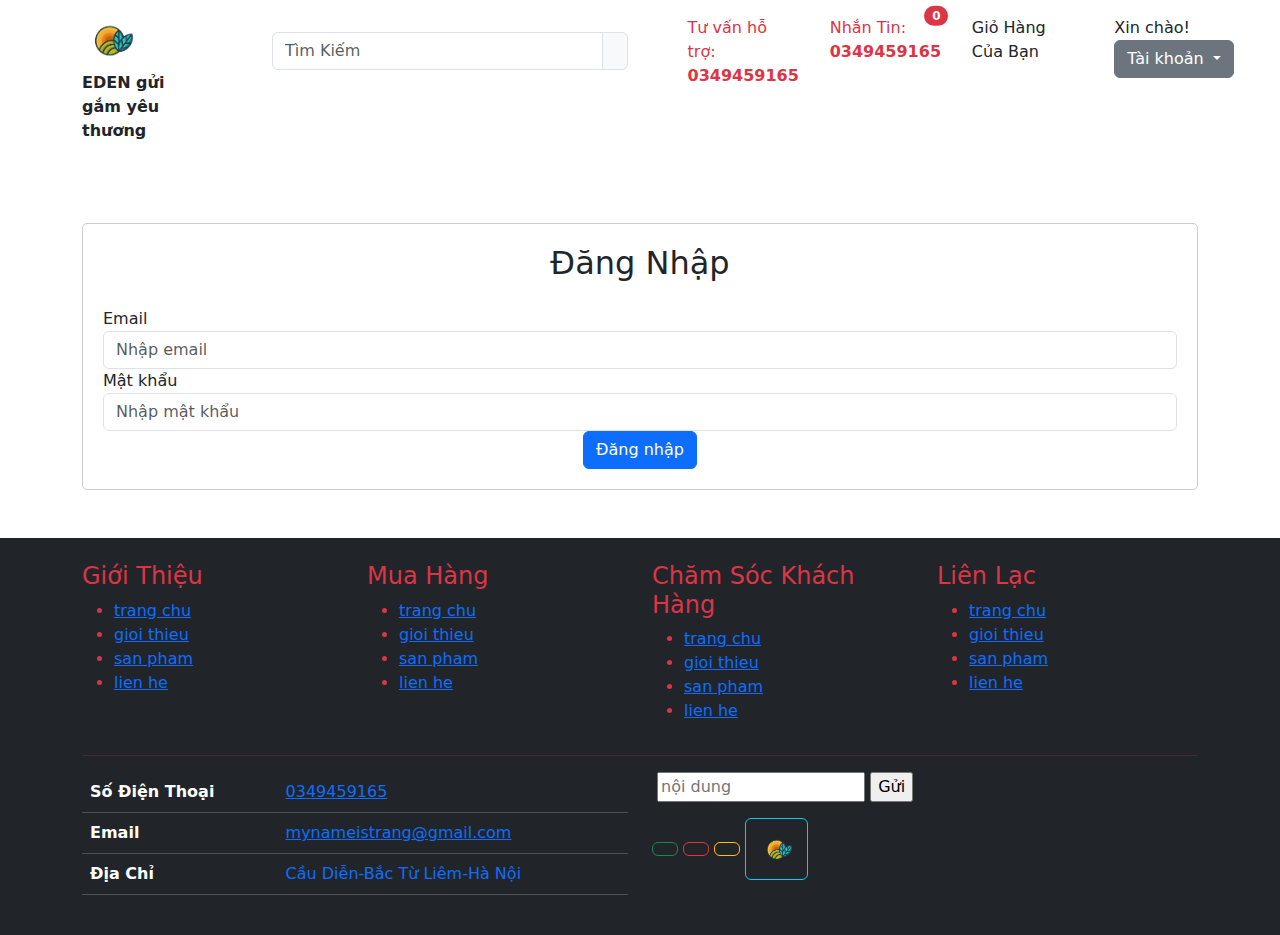
<file: Front-end/Customer/dangnhap.html>
<!DOCTYPE html>
<html lang="en">
<head>
    <meta charset="UTF-8">
    <meta name="viewport" content="width=device-width, initial-scale=1.0">
    <link rel="icon" type="image/png" href="/Front-end/public/Eden .png">
    <link rel="stylesheet" href="/css/bootstrap.css">
    <link rel="stylesheet" href="/css/bootstrap.min.css">
    <link rel="stylesheet" href="https://cdnjs.cloudflare.com/ajax/libs/font-awesome/6.6.0/css/all.min.css" integrity="sha512-Kc323vGBEqzTmouAECnVceyQqyqdsSiqLQISBL29aUW4U/M7pSPA/gEUZQqv1cwx4OnYxTxve5UMg5GT6L4JJg==" crossorigin="anonymous" referrerpolicy="no-referrer" />
    <link rel="stylesheet" href="/assets/owlcarousel/assets/owl.carousel.min.css">
    <link rel="stylesheet" href="/assets/owlcarousel/assets/owl.theme.default.min.css">
    <script src="/assets/vendors/jquery.min.js"></script>
    <script src="/assets/owlcarousel/owl.carousel.js"></script>
    <style>
        .form-container {
            border: 1px solid #ccc; /* Màu của khung */
            border-radius: 5px; /* Bo góc */
            padding: 20px; /* Đệm bên trong */
            background-color: #f9f9f9; /* Màu nền */
        }
    </style>
    <title>EDEN</title>
</head>
<body>
    <section class="myheader"></section>
        <div class="container py-3">
            <div class="row">
                <div class="col">
                    <div class="row-md-2">
                        <div class="col-4">
                            <img src="/Front-end/public/nopgeden.png" class="img-fluid" width="80px" alt="">
                        </div>
                        <div class="col-8">
                            <p><b>EDEN gửi gắm yêu thương</b></p>
                        </div>
                    </div>
                </div>
                <div class="col-md-4 py-3" >
                    <div class="input-group mb-3">
                        <input type="text" class="form-control" placeholder="Tìm Kiếm" aria-label="Tìm Kiếm" aria-describedby="basic-addon2">
                        <span class="input-group-text" id="basic-addon2"><i class="fa-solid fa-magnifying-glass"></i></span>
                    </div>
                </div>
                <div class="col-md-6" >
                    <div class="row">
                        <div class="col">
                            <div class="row">
                                <div class="col-3 ">
                                    <div class="fs-3"><i class="fa-solid fa-phone-volume"></i></div>
                                </div>
                                <div class="col-9 text-danger">
                                    Tư vấn hỗ trợ: <br>
                                    <strong>0349459165</strong>
                                </div>
                            </div>
                        </div>
                        <div class="col">
                            <div class="row">
                                <div class="col-3">
                                    <div class="fs-3"><i class="fa-regular fa-comment-dots"></i></div>
                                </div>
                                <div class="col-9 text-danger">
                                    Nhắn Tin: <br>
                                    <strong>0349459165</strong>
                                </div>
                            </div>
                        </div>
                        <div class="col">
                            <div class="row">
                                <div class="col-3">
                                    <a href="#" class="position-relative" >
                                        <span class="fs-2 tx-dark text-dark"><i class="fa-solid fa-bag-shopping"></i></span>
                                        <span class="position-absolute top-0 start-100 translate-middle badge rounded-pill bg-danger">
                                        0
                                            <span class="visually-hidden">unread messages</span>
                                        </span>
                                    </a>
                                </div>
                                <div class="col-9">
                                    Giỏ Hàng <br>
                                    Của Bạn
                                </div>
                            </div>
                        </div>
                        <div class="col">
                            <div class="row">
                                <div class="col-3">
                                    <div class="fs-3"><i class="fa-regular fa-user"></i></div>
                                </div>
                                <div class="col-9">
                                    <div class="dropdown">
                                        Xin chào!
                                        <a class="btn btn-secondary dropdown-toggle" href="#" role="button" data-bs-toggle="dropdown" aria-expanded="false">
                                        Tài khoản
                                        </a>
                                        <ul class="dropdown-menu">
                                            <li><a class="dropdown-item" href="/Front-end/Customer/dangky.html">Đăng ký</a></li>
                                            <li><a class="dropdown-item" href="#">Đăng nhập</a></li>
                                        </ul>   
                                    </div>
                            </div>
                        </div>
                        
                    </div>
                </div>
            </div>
            </div>
        </div>
    </section>
    <section>
        <div class="container py-5">
            <div class="form-container" style="border: 1px solid #ccc; border-radius: 5px; padding: 20px; background-color: white;">
                <h2 class="text-center mb-4">Đăng Nhập</h2>
                <form onsubmit="chuyedoidangnhap(event)">
                    <!-- Email -->
                    <div class="form-group">
                        <label for="email">Email</label>
                        <input type="email" class="form-control" id="email" placeholder="Nhập email" required>
                    </div>
    
                    <!-- Password -->
                    <div class="form-group">
                        <label for="password">Mật khẩu</label>
                        <input type="password" class="form-control" id="password" placeholder="Nhập mật khẩu" required>
                    </div>
    
                    <!-- Thẻ button được căn giữa -->
                    <div class="d-flex justify-content-center">
                        <button type="submit" class="btn btn-primary">Đăng nhập</button>
                    </div>
                </form>
            </div>
        </div>
    </section>
    <section class="mymainfooter bg-dark text-danger py-4">
        <div class="container">
            <div class="row">
                <div class="col-md-3">
                    <h4>Giới Thiệu</h4>
                    <ul class="list-menu">
                        <li><a href="#">trang chu</a></li>
                        <li><a href="#">gioi thieu</a></li>
                        <li><a href="#">san pham</a></li>
                        <li><a href="#">lien he</a></li>
                    </ul>
                </div>
                <div class="col-md-3">
                    <h4>Mua Hàng</h4>
                    <ul>
                        <li><a href="#">trang chu</a></li>
                        <li><a href="#">gioi thieu</a></li>
                        <li><a href="#">san pham</a></li>
                        <li><a href="#">lien he</a></li>
                    </ul>
                </div>
                
                <div class="col-md-3">
                    <h4>Chăm Sóc Khách Hàng</h4>
                    <ul>
                        <li><a href="#">trang chu</a></li>
                        <li><a href="#">gioi thieu</a></li>
                        <li><a href="#">san pham</a></li>
                        <li><a href="#">lien he</a></li>
                    </ul>
                </div>
                <div class="col-md-3">
                    <h4>Liên Lạc</h4>
                    <ul>
                        <li><a href="#">trang chu</a></li>
                        <li><a href="#">gioi thieu</a></li>
                        <li><a href="#">san pham</a></li>
                        <li><a href="#">lien he</a></li>
                    </ul>
                </div>
            </div>
            <hr>
            <div class="row">
                <div class="col-md-6">
                    <table class="table table-dark table-hover">
                        <tr>
                            <th>Số Điện Thoại</th>
                            <td><a href="tel:+84349459165">0349459165</a></td>
                        </tr>
                        <tr>
                            <th>Email</th>
                            <td><a href="mailto:mynameistrang@gmail.com">mynameistrang@gmail.com</a></td>
                        </tr>
                        <tr>
                            <th>Địa Chỉ</th>
                            <td class="text-primary">Cầu Diễn-Bắc Từ Liêm-Hà Nội</td>
                        </tr>
                    </table>
                </div>
                <div class="col-md-6">
                    <div class="row">
                        <div class="input-group mb-3">
                            <form method="get">
                                <label for="send"></label>
                                <input type="text" id="send" placeholder="nội dung">
                                <input type="submit" value="Gửi">
                            </form>
                        </div>
                    </div>
                    <div class="row-md-6">
                        <!-- <div class="col-4"> -->
                            <button type="button" class="btn btn-outline-success fs-2"><a href="#"><i class="fa-brands fa-facebook"></i></a></button>
                        <!-- </div> -->
                        <!-- <div class="col-4"> -->
                            <button type="button" class="btn btn-outline-danger fs-2" ><a href="#"><i class="fa-brands fa-instagram"></i></a></button>
                        <!-- </div> -->
                        <!-- <div class="col-4"> -->
                            <button type="button" class="btn btn-outline-warning fs-2"><a href="#"><i class="fa-brands fa-twitter"></i></a></button>
                        <!-- </div> -->
                        <button type="button" class="btn btn-outline-info fs-2"><a href="#"><img src="/Front-end/public/nopgeden.png" width="37px" alt=""></a></button>
                    </div>
                </div>
            </div>
        </div>
    </section>

    <script src="/js/bootstrap.bundle.min.js"></script>
    <script src="/js/bootstrap.bundle.js"></script> 
    <script src="/js/bootstrap.js"></script>
    <script>
        $(document).ready(function() {
            $('.owl-carousel').owlCarousel({
                loop: true,
                margin: 10,
                nav: false,
                responsiveClass: true,
                responsive: {
                    0: {
                        items: 1,
                        // nav: true
                    },
                    600: {
                        items: 3,
                        // nav: false
                    },
                    1000: {
                        items: 5,
                        nav: true,
                        loop: false,
                        margin: 20
                    }
                }
            })
        })
        function chuyedoidangnhap(next){
            next.preventDefault();
            window.location.href="/Front-end/Customer/index.html";
        }
    </script>
</body>
</file>
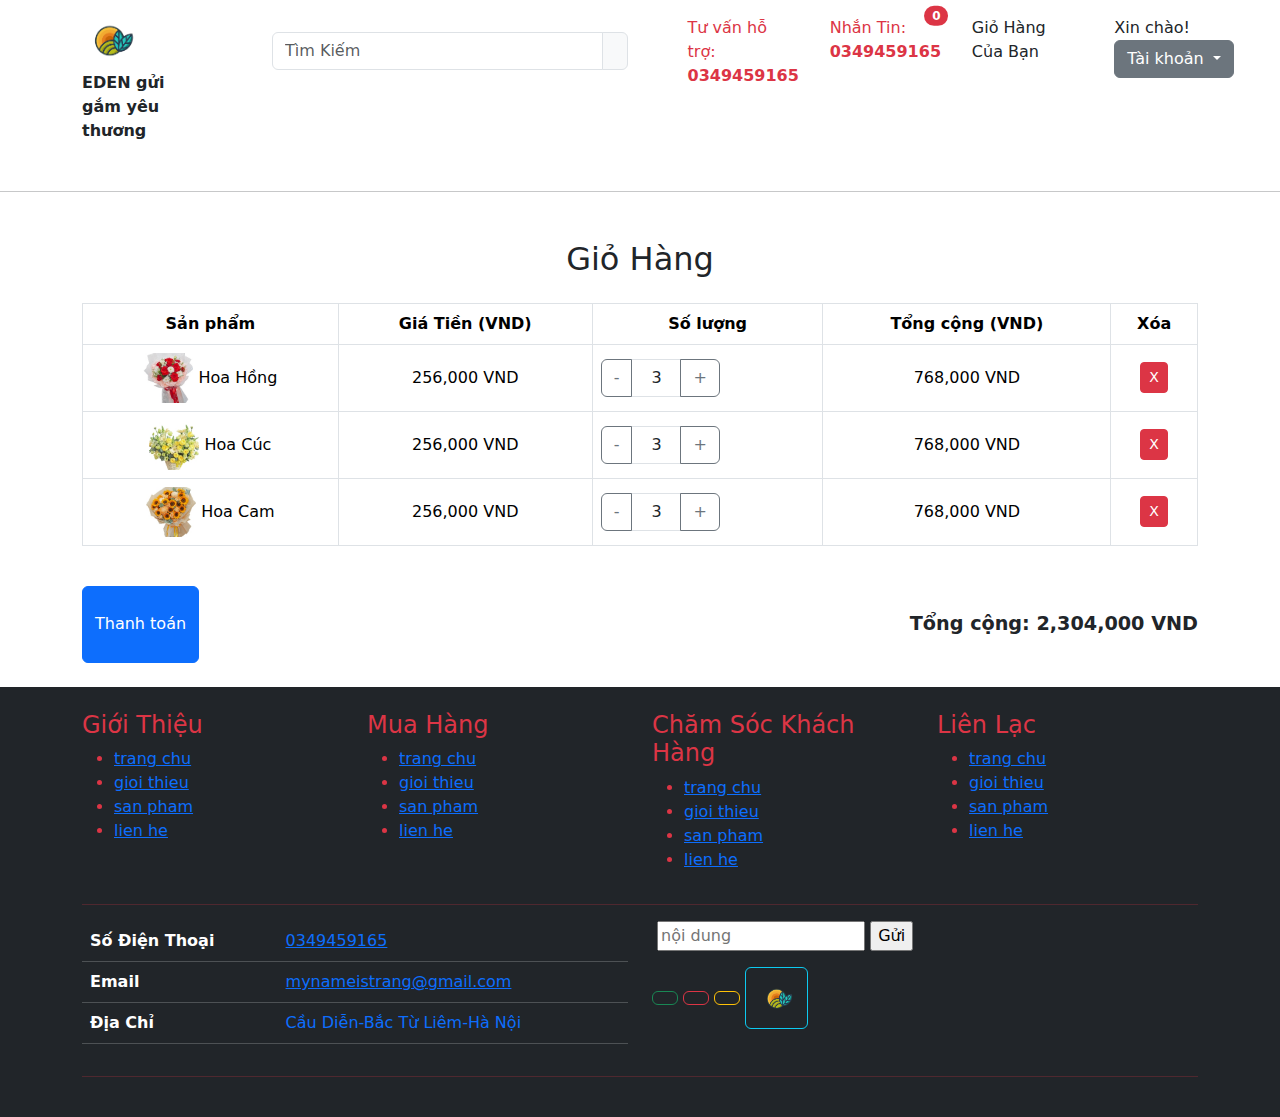
<file: Front-end/Customer/giohang.html>
<!DOCTYPE html>
<html lang="en">
<head>
  <meta charset="UTF-8">
  <meta name="viewport" content="width=device-width, initial-scale=1.0">
  <title>Gioi hang</title>
  <!-- Bootstrap CSS -->
  <link rel="stylesheet" href="https://cdnjs.cloudflare.com/ajax/libs/font-awesome/6.6.0/css/all.min.css" integrity="sha512-Kc323vGBEqzTmouAECnVceyQqyqdsSiqLQISBL29aUW4U/M7pSPA/gEUZQqv1cwx4OnYxTxve5UMg5GT6L4JJg==" crossorigin="anonymous" referrerpolicy="no-referrer" />

  <link href="https://cdn.jsdelivr.net/npm/bootstrap@5.3.0-alpha3/dist/css/bootstrap.min.css" rel="stylesheet">
  <style>
    .cart-item img {
      width: 50px;
      height: 50px;
      object-fit: cover;
    }
    .cart-total {
      font-weight: bold;
      font-size: 1.2rem;
    }
  </style>
</head>
<body>
  <section class="myheader">
    <div class="container py-3">
        <div class="row">
            <div class="col">
                <div class="row-md-2">
                    <div class="col-4">
                        <img src="/Front-end/public/nopgeden.png" class="img-fluid" width="80px" alt="">
                    </div>
                    <div class="col-8">
                        <p><b>EDEN gửi gắm yêu thương</b></p>
                    </div>
                </div>
            </div>
            <div class="col-md-4 py-3" >
                <div class="input-group mb-3">
                    <input type="text" class="form-control" placeholder="Tìm Kiếm" aria-label="Tìm Kiếm" aria-describedby="basic-addon2">
                    <span class="input-group-text" id="basic-addon2"><i class="fa-solid fa-magnifying-glass"></i></span>
                </div>
            </div>
            <div class="col-md-6" >
                <div class="row">
                    <div class="col">
                        <div class="row">
                            <div class="col-3 ">
                                <div class="fs-3"><i class="fa-solid fa-phone-volume"></i></div>
                            </div>
                            <div class="col-9 text-danger">
                                Tư vấn hỗ trợ: <br>
                                <strong>0349459165</strong>
                            </div>
                        </div>
                    </div>
                    <div class="col">
                        <div class="row">
                            <div class="col-3">
                                <div class="fs-3"><i class="fa-regular fa-comment-dots"></i></div>
                            </div>
                            <div class="col-9 text-danger">
                                Nhắn Tin: <br>
                                <strong>0349459165</strong>
                            </div>
                        </div>
                    </div>
                    <div class="col">
                        <div class="row ">
                            <div class="col-3">
                                <a href="#" class="position-relative" >
                                    <span class="fs-2 tx-dark text-dark"><i class="fa-solid fa-bag-shopping"></i></span>
                                    <span class="position-absolute top-0 start-100 translate-middle badge rounded-pill bg-danger">
                                    0
                                        <span class="visually-hidden">unread messages</span>
                                    </span>
                                </a>
                            </div>
                            <div class="col-9">
                                Giỏ Hàng <br>
                                Của Bạn
                            </div>
                        </div>
                    </div>
                    <div class="col">
                        <div class="row">
                            <div class="col-3">
                                <div class="fs-3"><i class="fa-regular fa-user"></i></div>
                            </div>
                            <div class="col-9">
                                <div class="dropdown">
                                    Xin chào!
                                    <a class="btn btn-secondary dropdown-toggle" href="#" role="button" data-bs-toggle="dropdown" aria-expanded="false">
                                    Tài khoản
                                    </a>
                                    <ul class="dropdown-menu">
                                        <li><a class="dropdown-item" href="/Front-end/Customer/dangky.html">Đăng ký</a></li>
                                        <li><a class="dropdown-item" href="#">Đăng nhập</a></li>
                                    </ul>   
                                </div>
                            </div>
                        </div>
                    </div>
                </div>
            </div>
        </div>
        </div>
    </div>
</section>
<hr>
  <setion class="py-5">
    <div class="container mt-5">
      <h2 class="mb-4 text-center">Giỏ Hàng</h2>
      <table class="table table-bordered text-center align-middle">
        <thead>
          <tr>
            <th scope="col">Sản phẩm</th>
            <th scope="col">Giá Tiền (VND)</th>
            <th scope="col">Số lượng</th>
            <th scope="col">Tổng cộng (VND)</th>
            <th scope="col">Xóa</th>
          </tr>
        </thead>
        <tbody id="cart-body">
          <tr class="cart-item">
            <td>
              <img src="\Front-end\hoaicon\hoaicon1.jpg" alt="Hoa Hồng">
              <span>Hoa Hồng</span>
            </td>
            <td class="item-price" data-price="256000">256,000 VND</td>
            <td>
              <div class="input-group">
                <button class="btn btn-outline-secondary" onclick="updateQuantity(this, -1)">-</button>
                <input type="text" class="form-control text-center item-quantity" value="3" style="max-width: 50px;" readonly>
                <button class="btn btn-outline-secondary" onclick="updateQuantity(this, 1)">+</button>
              </div>
            </td>
            <td class="item-total">768,000 VND</td>
            <td><button class="btn btn-danger btn-sm" onclick="removeItem(this)">X</button></td>
          </tr>
  
          <tr class="cart-item">
            <td>
              <img src="\Front-end\hoaicon\hoaicon2.jpg" alt="Hoa Cúc">
              <span>Hoa Cúc</span>
            </td>
            <td class="item-price" data-price="256000">256,000 VND</td>
            <td>
              <div class="input-group">
                <button class="btn btn-outline-secondary" onclick="updateQuantity(this, -1)">-</button>
                <input type="text" class="form-control text-center item-quantity" value="3" style="max-width: 50px;" readonly>
                <button class="btn btn-outline-secondary" onclick="updateQuantity(this, 1)">+</button>
              </div>
            </td>
            <td class="item-total">768,000 VND</td>
            <td><button class="btn btn-danger btn-sm" onclick="removeItem(this)">X</button></td>
          </tr>
  
          <tr class="cart-item">
            <td>
              <img src="\Front-end\hoaicon\hoaicon3.jpg" alt="Hoa Cam">
              <span>Hoa Cam</span>
            </td>
            <td class="item-price" data-price="256000">256,000 VND</td>
            <td>
              <div class="input-group">
                <button class="btn btn-outline-secondary" onclick="updateQuantity(this, -1)">-</button>
                <input type="text" class="form-control text-center item-quantity" value="3" style="max-width: 50px;" readonly>
                <button class="btn btn-outline-secondary" onclick="updateQuantity(this, 1)">+</button>
              </div>
            </td>
            <td class="item-total">768,000 VND</td>
            <td><button class="btn btn-danger btn-sm" onclick="removeItem(this)">X</button></td>
          </tr>
  
        </tbody>
      </table>
  
      <div class="d-flex justify-content-between py-4">
        <button class="btn btn-primary">Thanh toán</button>
        <div class="cart-total py-4">Tổng cộng: <span id="cart-total">2,304,000 VND</span></div>
      </div>
    </div>
  </setion>
  <section class="mymainfooter bg-dark text-danger py-4">
    <div class="container">
        <div class="row">
            <div class="col-md-3">
                <h4>Giới Thiệu</h4>
                <ul class="list-menu">
                    <li><a href="#">trang chu</a></li>
                    <li><a href="#">gioi thieu</a></li>
                    <li><a href="#">san pham</a></li>
                    <li><a href="#">lien he</a></li>
                </ul>
            </div>
            <div class="col-md-3">
                <h4>Mua Hàng</h4>
                <ul>
                    <li><a href="#">trang chu</a></li>
                    <li><a href="#">gioi thieu</a></li>
                    <li><a href="#">san pham</a></li>
                    <li><a href="#">lien he</a></li>
                </ul>
            </div>
            
            <div class="col-md-3">
                <h4>Chăm Sóc Khách Hàng</h4>
                <ul>
                    <li><a href="#">trang chu</a></li>
                    <li><a href="#">gioi thieu</a></li>
                    <li><a href="#">san pham</a></li>
                    <li><a href="#">lien he</a></li>
                </ul>
            </div>
            <div class="col-md-3">
                <h4>Liên Lạc</h4>
                <ul>
                    <li><a href="#">trang chu</a></li>
                    <li><a href="#">gioi thieu</a></li>
                    <li><a href="#">san pham</a></li>
                    <li><a href="#">lien he</a></li>
                </ul>
            </div>
        </div>
        <hr>
        <div class="row">
            <div class="col-md-6">
                <table class="table table-dark table-hover">
                    <tr>
                        <th>Số Điện Thoại</th>
                        <td><a href="tel:+84349459165">0349459165</a></td>
                    </tr>
                    <tr>
                        <th>Email</th>
                        <td><a href="mailto:mynameistrang@gmail.com">mynameistrang@gmail.com</a></td>
                    </tr>
                    <tr>
                        <th>Địa Chỉ</th>
                        <td class="text-primary">Cầu Diễn-Bắc Từ Liêm-Hà Nội</td>
                    </tr>
                </table>
            </div>
            <div class="col-md-6">
                <div class="row">
                    <div class="input-group mb-3">
                        <form method="get">
                            <label for="send"></label>
                            <input type="text" id="send" placeholder="nội dung">
                            <input type="submit" value="Gửi">
                        </form>
                    </div>
                </div>
                <div class="row-md-6">
                    <!-- <div class="col-4"> -->
                        <button type="button" class="btn btn-outline-success fs-2"><a href="#"><i class="fa-brands fa-facebook"></i></a></button>
                    <!-- </div> -->
                    <!-- <div class="col-4"> -->
                        <button type="button" class="btn btn-outline-danger fs-2" ><a href="#"><i class="fa-brands fa-instagram"></i></a></button>
                    <!-- </div> -->
                    <!-- <div class="col-4"> -->
                        <button type="button" class="btn btn-outline-warning fs-2"><a href="#"><i class="fa-brands fa-twitter"></i></a></button>
                    <!-- </div> -->
                    <button type="button" class="btn btn-outline-info fs-2"><a href="#"><img src="/Front-end/public/nopgeden.png" width="37px" alt=""></a></button>
                </div>
            </div>
        </div>
        <hr>
    </div>
</section>

  <!-- Bootstrap JS -->
  <script src="https://cdn.jsdelivr.net/npm/bootstrap@5.3.0-alpha3/dist/js/bootstrap.bundle.min.js"></script>

  <script>
    function updateQuantity(button, change) {
      const quantityInput = button.closest('.input-group').querySelector('.item-quantity');
      let currentQuantity = parseInt(quantityInput.value);

      // Update quantity based on button click
      currentQuantity += change;
      if (currentQuantity < 1) currentQuantity = 1;
      quantityInput.value = currentQuantity;

      // Update item total
      const itemRow = button.closest('tr');
      const price = parseInt(itemRow.querySelector('.item-price').dataset.price);
      const itemTotal = itemRow.querySelector('.item-total');
      itemTotal.textContent = new Intl.NumberFormat('vi-VN').format(price * currentQuantity) + ' VND';

      // Update cart total
      updateCartTotal();
    }

    function updateCartTotal() {
      let total = 0;
      document.querySelectorAll('.cart-item').forEach(item => {
        const itemTotal = parseInt(item.querySelector('.item-total').textContent.replace(/[^0-9]/g, ''));
        total += itemTotal;
      });
      document.getElementById('cart-total').textContent = new Intl.NumberFormat('vi-VN').format(total) + ' VND';
    }

    function removeItem(button) {
      const itemRow = button.closest('tr');
      itemRow.remove();
      updateCartTotal();
    }
  </script>
</body>
</html>
</file>
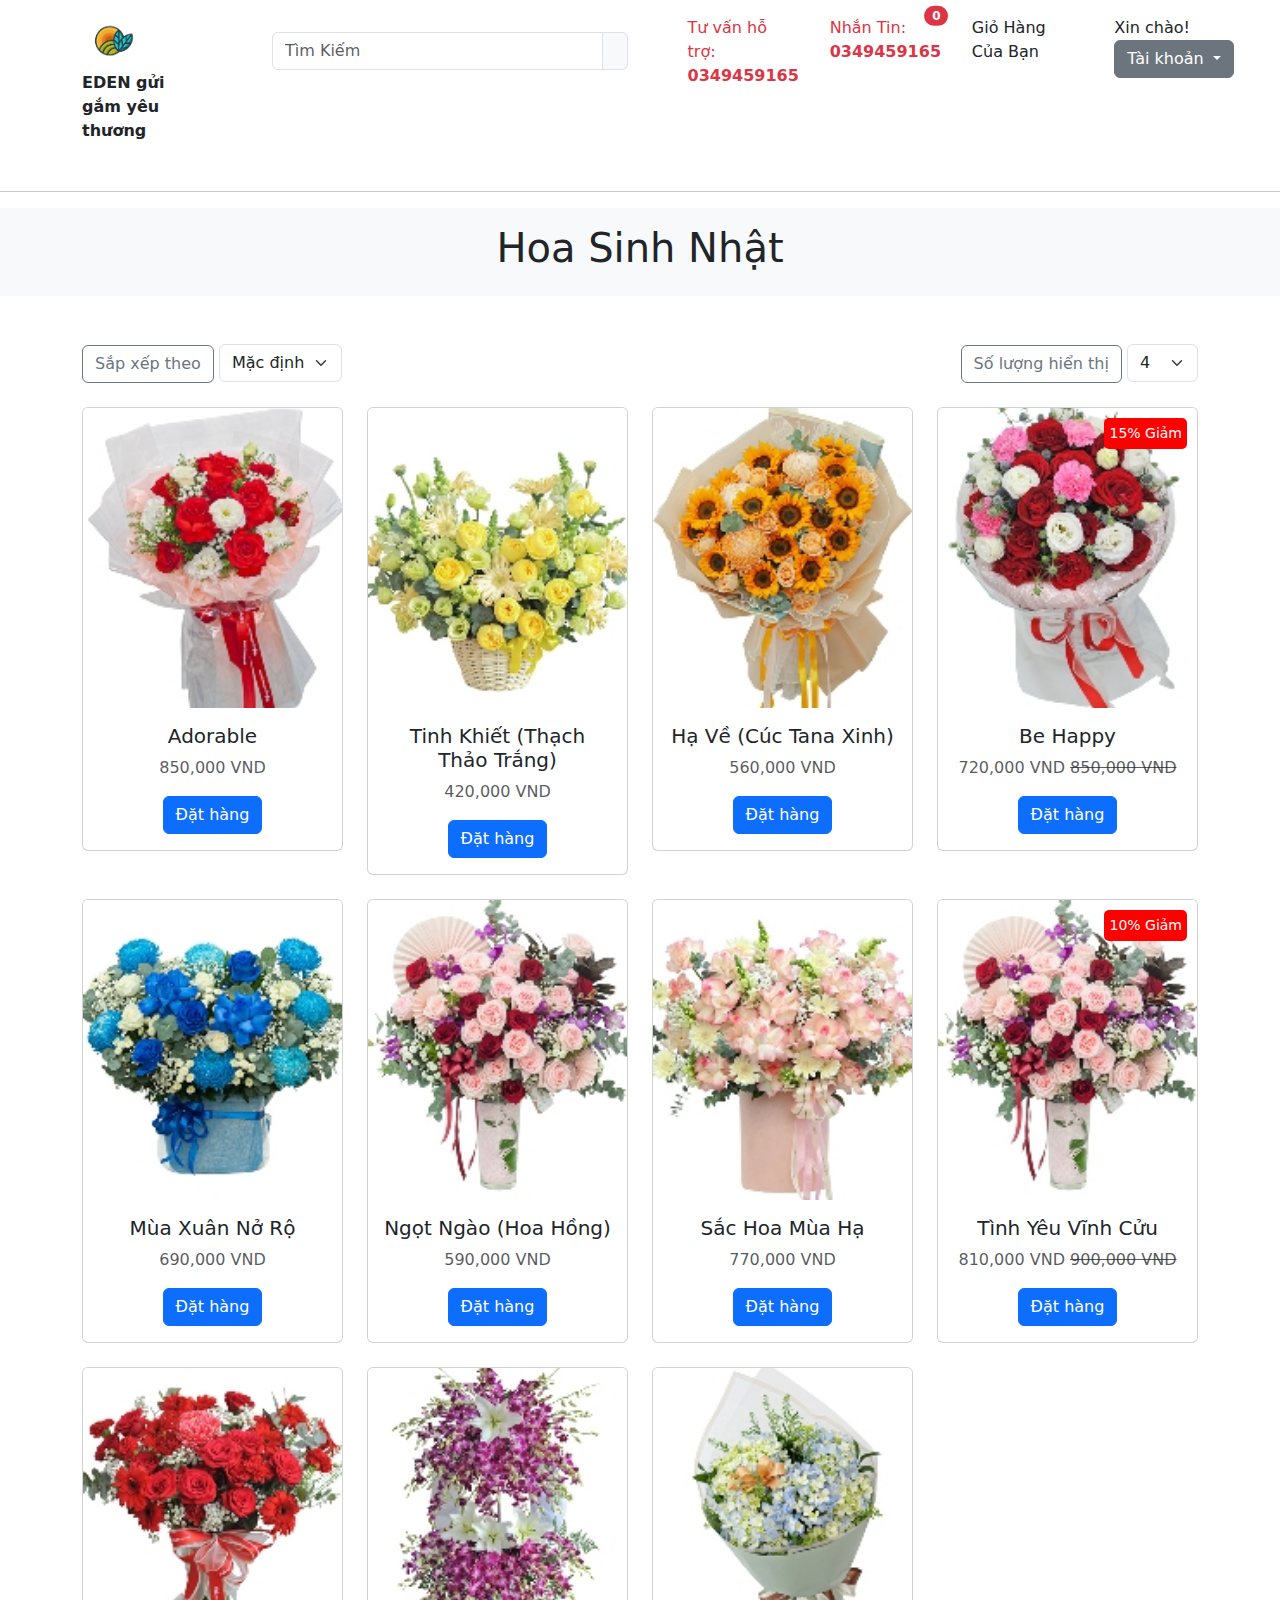
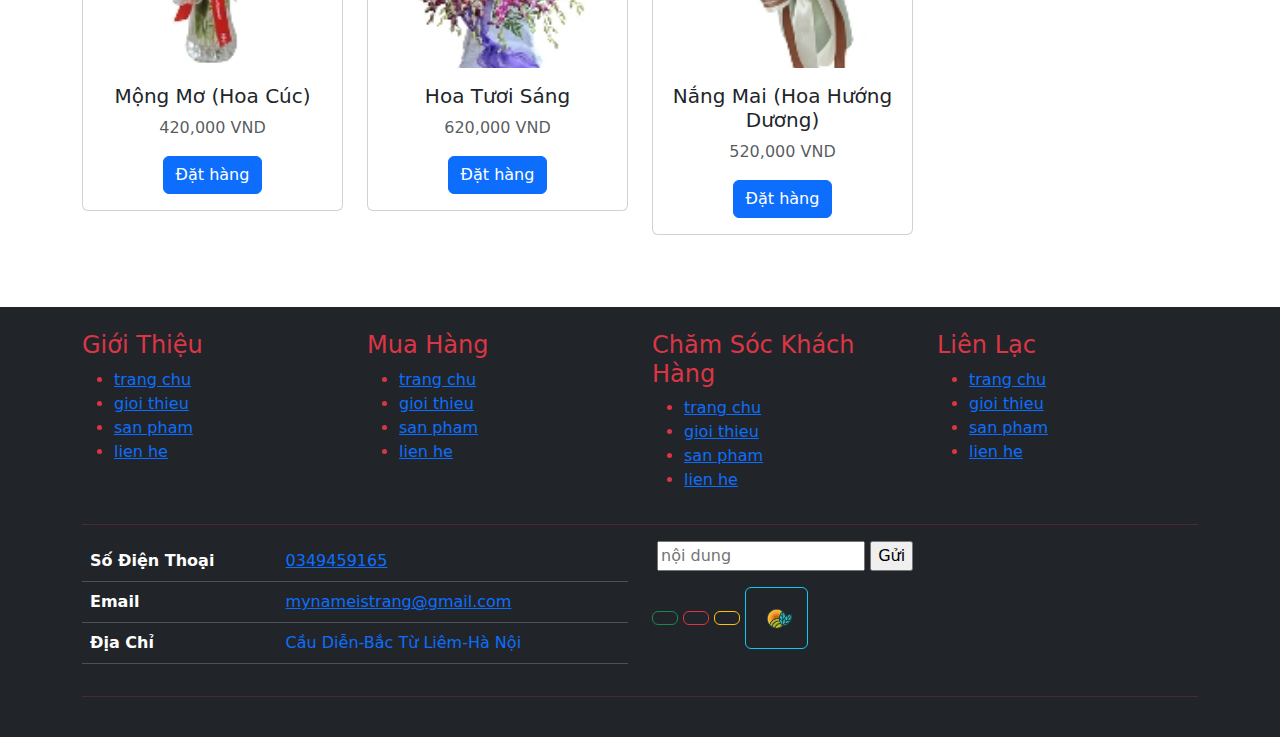
<file: Front-end/Customer/hoasinhnhat.html>
<!DOCTYPE html>
<html lang="vi">
<head>
  <meta charset="UTF-8">
  <meta name="viewport" content="width=device-width, initial-scale=1.0">
  <title>Hoa Sinh Nhật - FlowerCorner</title>
  <!-- Link Bootstrap CSS -->
  <link rel="stylesheet" href="https://cdnjs.cloudflare.com/ajax/libs/font-awesome/6.6.0/css/all.min.css" integrity="sha512-Kc323vGBEqzTmouAECnVceyQqyqdsSiqLQISBL29aUW4U/M7pSPA/gEUZQqv1cwx4OnYxTxve5UMg5GT6L4JJg==" crossorigin="anonymous" referrerpolicy="no-referrer" />

  <link href="https://cdn.jsdelivr.net/npm/bootstrap@5.3.0-alpha1/dist/css/bootstrap.min.css" rel="stylesheet">
  <style>
    /* Custom CSS */
    .product-image {
      width: 100%;
      height: auto;
      max-height: 300px;
      object-fit: cover;
    }
    .discount-badge {
      position: absolute;
      top: 10px;
      right: 10px;
      background-color: red;
      color: white;
      padding: 5px;
      border-radius: 5px;
      font-size: 14px;
    }
  </style>
</head>
<body>
  <section class="myheader">
    <div class="container py-3">
        <div class="row">
            <div class="col">
                <div class="row-md-2">
                    <div class="col-4">
                        <img src="/Front-end/public/nopgeden.png" class="img-fluid" width="80px" alt="">
                    </div>
                    <div class="col-8">
                        <p><b>EDEN gửi gắm yêu thương</b></p>
                    </div>
                </div>
            </div>
            <div class="col-md-4 py-3" >
                <div class="input-group mb-3">
                    <input type="text" class="form-control" placeholder="Tìm Kiếm" aria-label="Tìm Kiếm" aria-describedby="basic-addon2">
                    <span class="input-group-text" id="basic-addon2"><i class="fa-solid fa-magnifying-glass"></i></span>
                </div>
            </div>
            <div class="col-md-6" >
                <div class="row">
                    <div class="col">
                        <div class="row">
                            <div class="col-3 ">
                                <div class="fs-3"><i class="fa-solid fa-phone-volume"></i></div>
                            </div>
                            <div class="col-9 text-danger">
                                Tư vấn hỗ trợ: <br>
                                <strong>0349459165</strong>
                            </div>
                        </div>
                    </div>
                    <div class="col">
                        <div class="row">
                            <div class="col-3">
                                <div class="fs-3"><i class="fa-regular fa-comment-dots"></i></div>
                            </div>
                            <div class="col-9 text-danger">
                                Nhắn Tin: <br>
                                <strong>0349459165</strong>
                            </div>
                        </div>
                    </div>
                    <div class="col">
                        <div class="row ">
                            <div class="col-3">
                                <a href="#" class="position-relative" >
                                    <span class="fs-2 tx-dark text-dark"><i class="fa-solid fa-bag-shopping"></i></span>
                                    <span class="position-absolute top-0 start-100 translate-middle badge rounded-pill bg-danger">
                                    0
                                        <span class="visually-hidden">unread messages</span>
                                    </span>
                                </a>
                            </div>
                            <div class="col-9">
                                Giỏ Hàng <br>
                                Của Bạn
                            </div>
                        </div>
                    </div>
                    <div class="col">
                        <div class="row">
                            <div class="col-3">
                                <div class="fs-3"><i class="fa-regular fa-user"></i></div>
                            </div>
                            <div class="col-9">
                                <div class="dropdown">
                                    Xin chào!
                                    <a class="btn btn-secondary dropdown-toggle" href="#" role="button" data-bs-toggle="dropdown" aria-expanded="false">
                                    Tài khoản
                                    </a>
                                    <ul class="dropdown-menu">
                                        <li><a class="dropdown-item" href="/Front-end/Customer/dangky.html">Đăng ký</a></li>
                                        <li><a class="dropdown-item" href="#">Đăng nhập</a></li>
                                    </ul>   
                                </div>
                            </div>
                        </div>
                    </div>
                </div>
                
            </div>
        </div>
        </div>
    </div>
</section>
<hr>
 <section>
    <!-- Header -->
    <header class="bg-light p-3 text-center">
      <h1>Hoa Sinh Nhật</h1>
    </header>
  
    <!-- Main content -->
    <div class="container my-5">
      <div class="row">
        <!-- Filter and Sorting -->
        <div class="col-12 d-flex justify-content-between mb-4">
          <div>
            <button class="btn btn-outline-secondary">Sắp xếp theo</button>
            <select class="form-select d-inline w-auto">
              <option value="default">Mặc định</option>
              <option value="price">Giá</option>
              <option value="name">Tên</option>
            </select>
          </div>
          <div>
            <button class="btn btn-outline-secondary">Số lượng hiển thị</button>
            <select class="form-select d-inline w-auto">
              <option value="4">4</option>
              <option value="8">8</option>
              <option value="12">12</option>
            </select>
          </div>
        </div>
  
        <!-- Product Cards -->
        <!-- Row 1 -->
        <div class="col-md-3 col-sm-6 mb-4">
          <div class="card">
            <img src="\Front-end\hoaicon\hoaicon1.jpg" class="card-img-top product-image" alt="Adorable">
            <div class="card-body text-center">
              <h5 class="card-title">Adorable</h5>
              <p class="text-muted">850,000 VND</p>
              <a href="#" class="btn btn-primary">Đặt hàng</a>
            </div>
          </div>
        </div>
  
        <div class="col-md-3 col-sm-6 mb-4">
          <div class="card">
            <img src="\Front-end\hoaicon\hoaicon2.jpg" class="card-img-top product-image" alt="Tinh Khiết (Thạch Thảo Trắng)">
            <div class="card-body text-center">
              <h5 class="card-title">Tinh Khiết (Thạch Thảo Trắng)</h5>
              <p class="text-muted">420,000 VND</p>
              <a href="#" class="btn btn-primary">Đặt hàng</a>
            </div>
          </div>
        </div>
  
        <div class="col-md-3 col-sm-6 mb-4">
          <div class="card">
            <img src="\Front-end\hoaicon\hoaicon3.jpg" class="card-img-top product-image" alt="Hạ Về (Cúc Tana Xinh)">
            <div class="card-body text-center">
              <h5 class="card-title">Hạ Về (Cúc Tana Xinh)</h5>
              <p class="text-muted">560,000 VND</p>
              <a href="#" class="btn btn-primary">Đặt hàng</a>
            </div>
          </div>
        </div>
  
        <div class="col-md-3 col-sm-6 mb-4">
          <div class="card position-relative">
            <span class="discount-badge">15% Giảm</span>
            <img src="\Front-end\hoaicon\hoaicon4.jpg" class="card-img-top product-image" alt="Be Happy">
            <div class="card-body text-center">
              <h5 class="card-title">Be Happy</h5>
              <p class="text-muted">720,000 VND <del>850,000 VND</del></p>
              <a href="#" class="btn btn-primary">Đặt hàng</a>
            </div>
          </div>
        </div>
  
        <!-- Row 2 -->
        <div class="col-md-3 col-sm-6 mb-4">
          <div class="card">
            <img src="\Front-end\hoaicon\hoaicon5.jpg" class="card-img-top product-image" alt="Mùa Xuân Nở Rộ">
            <div class="card-body text-center">
              <h5 class="card-title">Mùa Xuân Nở Rộ</h5>
              <p class="text-muted">690,000 VND</p>
              <a href="#" class="btn btn-primary">Đặt hàng</a>
            </div>
          </div>
        </div>
  
        <div class="col-md-3 col-sm-6 mb-4">
          <div class="card">
            <img src="\Front-end\hoaicon\hoaicon6.jpg" class="card-img-top product-image" alt="Ngọt Ngào (Hoa Hồng)">
            <div class="card-body text-center">
              <h5 class="card-title">Ngọt Ngào (Hoa Hồng)</h5>
              <p class="text-muted">590,000 VND</p>
              <a href="#" class="btn btn-primary">Đặt hàng</a>
            </div>
          </div>
        </div>
  
        <div class="col-md-3 col-sm-6 mb-4">
          <div class="card">
            <img src="\Front-end\hoaicon\hoaicon7.jpg" class="card-img-top product-image" alt="Sắc Hoa Mùa Hạ">
            <div class="card-body text-center">
              <h5 class="card-title">Sắc Hoa Mùa Hạ</h5>
              <p class="text-muted">770,000 VND</p>
              <a href="#" class="btn btn-primary">Đặt hàng</a>
            </div>
          </div>
        </div>
  
        <div class="col-md-3 col-sm-6 mb-4">
          <div class="card position-relative">
            <span class="discount-badge">10% Giảm</span>
            <img src="\Front-end\hoaicon\hoaicon8.jpg" class="card-img-top product-image" alt="Tình Yêu Vĩnh Cửu">
            <div class="card-body text-center">
              <h5 class="card-title">Tình Yêu Vĩnh Cửu</h5>
              <p class="text-muted">810,000 VND <del>900,000 VND</del></p>
              <a href="#" class="btn btn-primary">Đặt hàng</a>
            </div>
          </div>
        </div>
  
        <!-- Row 3 -->
        <div class="col-md-3 col-sm-6 mb-4">
          <div class="card">
            <img src="\Front-end\hoaicon\hoaicon9.jpg" class="card-img-top product-image" alt="Mộng Mơ (Hoa Cúc)">
            <div class="card-body text-center">
              <h5 class="card-title">Mộng Mơ (Hoa Cúc)</h5>
              <p class="text-muted">420,000 VND</p>
              <a href="#" class="btn btn-primary">Đặt hàng</a>
            </div>
          </div>
        </div>
  
        <div class="col-md-3 col-sm-6 mb-4">
          <div class="card">
            <img src="\Front-end\hoaicon\hoaicon10.jpg" class="card-img-top product-image" alt="Hoa Tươi Sáng">
            <div class="card-body text-center">
              <h5 class="card-title">Hoa Tươi Sáng</h5>
              <p class="text-muted">620,000 VND</p>
              <a href="#" class="btn btn-primary">Đặt hàng</a>
            </div>
          </div>
        </div>
  
        <div class="col-md-3 col-sm-6 mb-4">
          <div class="card">
            <img src="\Front-end\hoaicon\hoaicon11.jpg" class="card-img-top product-image" alt="Nắng Mai (Hoa Hướng Dương)">
            <div class="card-body text-center">
              <h5 class="card-title">Nắng Mai (Hoa Hướng Dương)</h5>
              <p class="text-muted">520,000 VND</p>
              <a href="#" class="btn btn-primary">Đặt hàng</a>
            </div>
          </div>
        </div>
  
 </section>
  <!-- Footer -->
  <section class="mymainfooter bg-dark text-danger py-4">
    <div class="container">
        <div class="row">
            <div class="col-md-3">
                <h4>Giới Thiệu</h4>
                <ul class="list-menu">
                    <li><a href="#">trang chu</a></li>
                    <li><a href="#">gioi thieu</a></li>
                    <li><a href="#">san pham</a></li>
                    <li><a href="#">lien he</a></li>
                </ul>
            </div>
            <div class="col-md-3">
                <h4>Mua Hàng</h4>
                <ul>
                    <li><a href="#">trang chu</a></li>
                    <li><a href="#">gioi thieu</a></li>
                    <li><a href="#">san pham</a></li>
                    <li><a href="#">lien he</a></li>
                </ul>
            </div>
            
            <div class="col-md-3">
                <h4>Chăm Sóc Khách Hàng</h4>
                <ul>
                    <li><a href="#">trang chu</a></li>
                    <li><a href="#">gioi thieu</a></li>
                    <li><a href="#">san pham</a></li>
                    <li><a href="#">lien he</a></li>
                </ul>
            </div>
            <div class="col-md-3">
                <h4>Liên Lạc</h4>
                <ul>
                    <li><a href="#">trang chu</a></li>
                    <li><a href="#">gioi thieu</a></li>
                    <li><a href="#">san pham</a></li>
                    <li><a href="#">lien he</a></li>
                </ul>
            </div>
        </div>
        <hr>
        <div class="row">
            <div class="col-md-6">
                <table class="table table-dark table-hover">
                    <tr>
                        <th>Số Điện Thoại</th>
                        <td><a href="tel:+84349459165">0349459165</a></td>
                    </tr>
                    <tr>
                        <th>Email</th>
                        <td><a href="mailto:mynameistrang@gmail.com">mynameistrang@gmail.com</a></td>
                    </tr>
                    <tr>
                        <th>Địa Chỉ</th>
                        <td class="text-primary">Cầu Diễn-Bắc Từ Liêm-Hà Nội</td>
                    </tr>
                </table>
            </div>
            <div class="col-md-6">
                <div class="row">
                    <div class="input-group mb-3">
                        <form method="get">
                            <label for="send"></label>
                            <input type="text" id="send" placeholder="nội dung">
                            <input type="submit" value="Gửi">
                        </form>
                    </div>
                </div>
                <div class="row-md-6">
                    <!-- <div class="col-4"> -->
                        <button type="button" class="btn btn-outline-success fs-2"><a href="#"><i class="fa-brands fa-facebook"></i></a></button>
                    <!-- </div> -->
                    <!-- <div class="col-4"> -->
                        <button type="button" class="btn btn-outline-danger fs-2" ><a href="#"><i class="fa-brands fa-instagram"></i></a></button>
                    <!-- </div> -->
                    <!-- <div class="col-4"> -->
                        <button type="button" class="btn btn-outline-warning fs-2"><a href="#"><i class="fa-brands fa-twitter"></i></a></button>
                    <!-- </div> -->
                    <button type="button" class="btn btn-outline-info fs-2"><a href="#"><img src="/Front-end/public/nopgeden.png" width="37px" alt=""></a></button>
                </div>
            </div>
        </div>
        <hr>
    </div>
</section>
  <!-- Link Bootstrap JS -->
  <script src="https://cdn.jsdelivr.net/npm/bootstrap@5.3.0-alpha1/dist/js/bootstrap.bundle.min.js"></script>
</body>
</html>
</file>
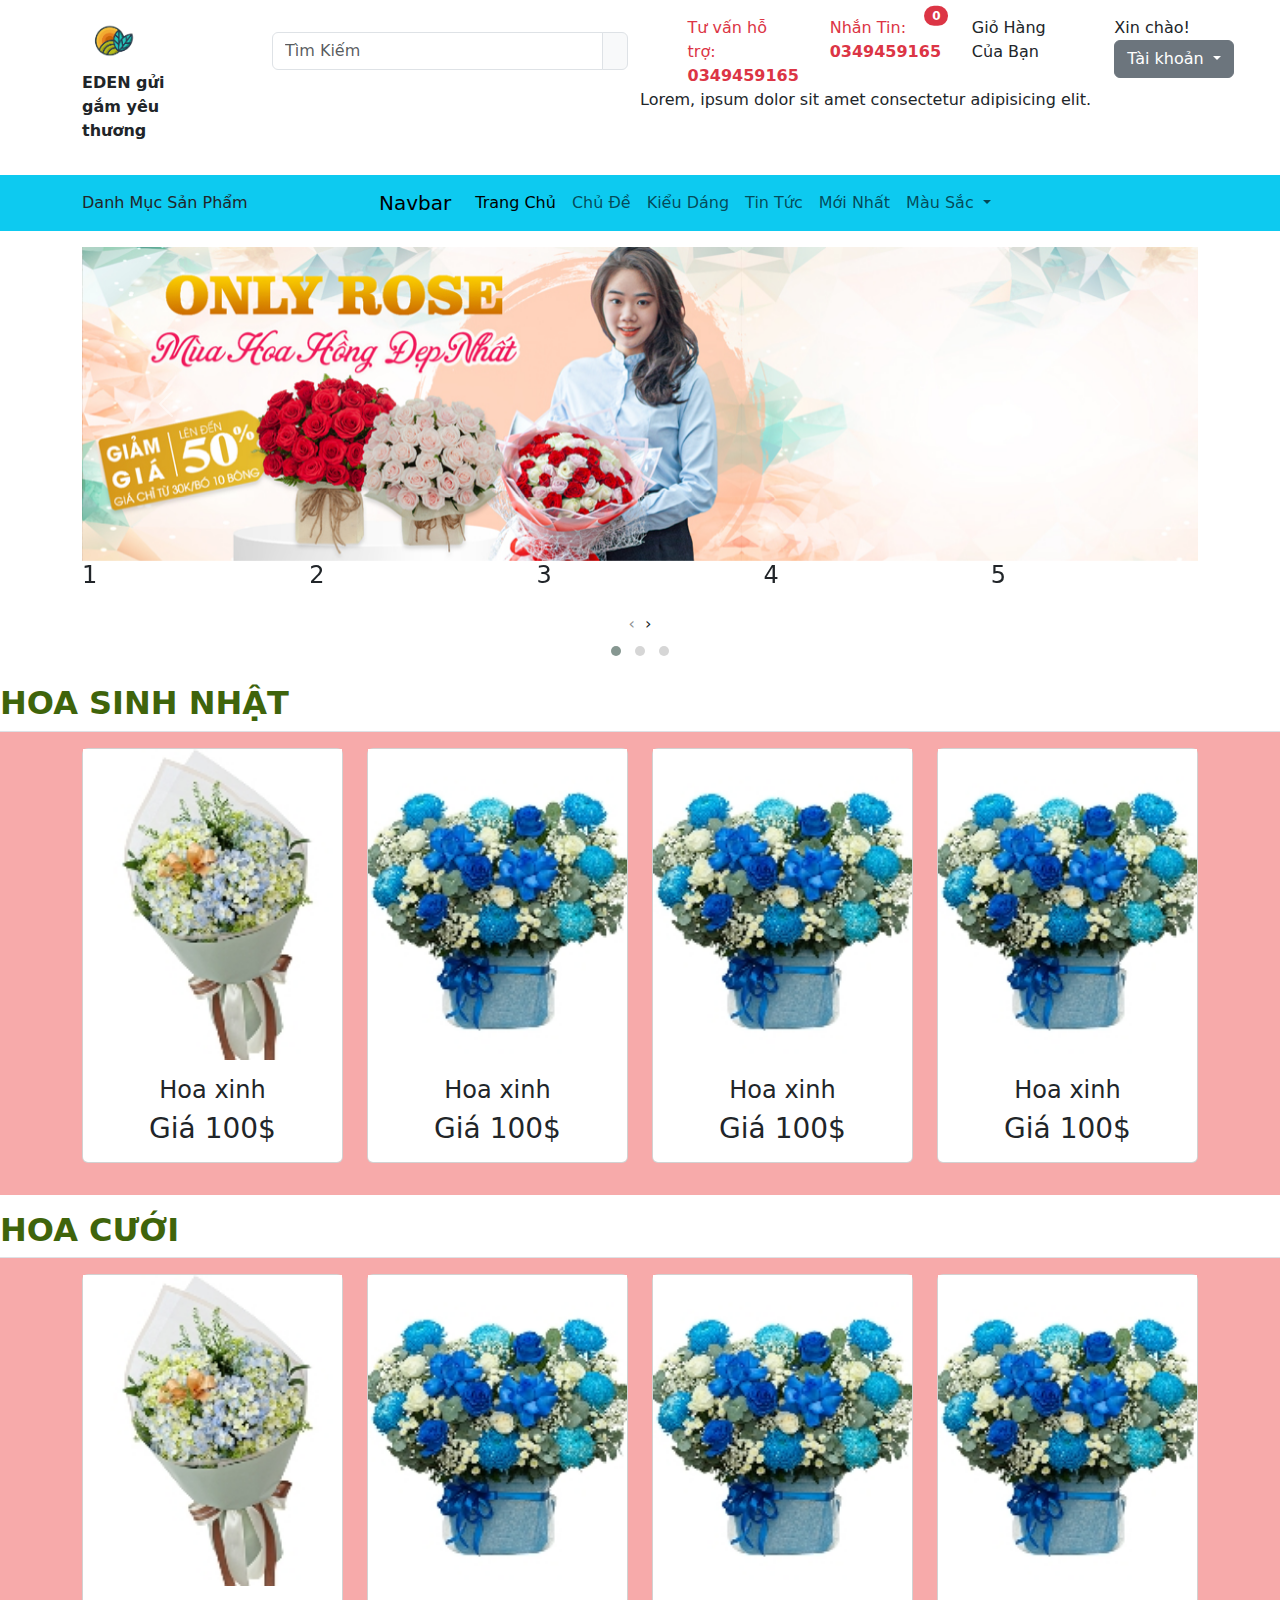
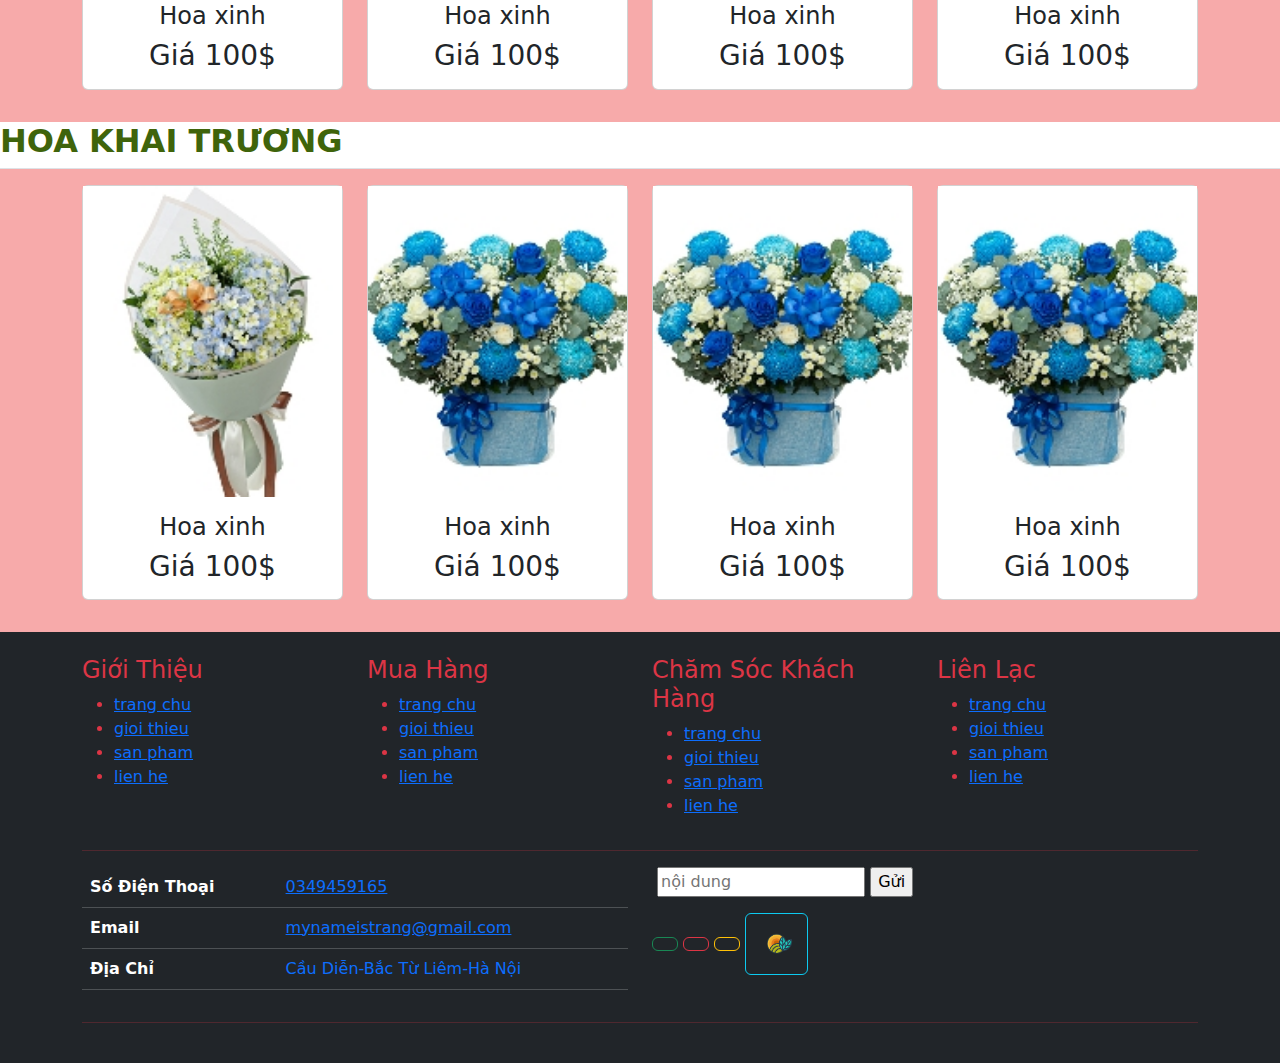
<file: Front-end/Customer/stamp.html>
<!DOCTYPE html>
<html lang="en">
<head>
    <meta charset="UTF-8">
    <meta name="viewport" content="width=device-width, initial-scale=1.0">
    <link rel="icon" type="image/png" href="/Front-end/public/Eden .png">
    <link rel="stylesheet" href="/css/bootstrap.css">
    <link rel="stylesheet" href="/css/bootstrap.min.css">
    <link rel="stylesheet" href="https://cdnjs.cloudflare.com/ajax/libs/font-awesome/6.6.0/css/all.min.css" integrity="sha512-Kc323vGBEqzTmouAECnVceyQqyqdsSiqLQISBL29aUW4U/M7pSPA/gEUZQqv1cwx4OnYxTxve5UMg5GT6L4JJg==" crossorigin="anonymous" referrerpolicy="no-referrer" />
    <link rel="stylesheet" href="/assets/owlcarousel/assets/owl.carousel.min.css">
    <link rel="stylesheet" href="/assets/owlcarousel/assets/owl.theme.default.min.css">
    <script src="/assets/vendors/jquery.min.js"></script>
    <script src="/assets/owlcarousel/owl.carousel.js"></script>
    <title>EDEN</title>
</head>
<body>
    <section class="myheader">
        <div class="container py-3">
            <div class="row">
                <div class="col">
                    <div class="row-md-2">
                        <div class="col-4">
                            <img src="/Front-end/public/nopgeden.png" class="img-fluid" width="80px" alt="">
                        </div>
                        <div class="col-8">
                            <p><b>EDEN gửi gắm yêu thương</b></p>
                        </div>
                    </div>
                </div>
                <div class="col-md-4 py-3" >
                    <div class="input-group mb-3">
                        <input type="text" class="form-control" placeholder="Tìm Kiếm" aria-label="Tìm Kiếm" aria-describedby="basic-addon2">
                        <span class="input-group-text" id="basic-addon2"><i class="fa-solid fa-magnifying-glass"></i></span>
                    </div>
                </div>
                <div class="col-md-6" >
                    <div class="row">
                        <div class="col">
                            <div class="row">
                                <div class="col-3 ">
                                    <div class="fs-3"><i class="fa-solid fa-phone-volume"></i></div>
                                </div>
                                <div class="col-9 text-danger">
                                    Tư vấn hỗ trợ: <br>
                                    <strong>0349459165</strong>
                                </div>
                            </div>
                        </div>
                        <div class="col">
                            <div class="row">
                                <div class="col-3">
                                    <div class="fs-3"><i class="fa-regular fa-comment-dots"></i></div>
                                </div>
                                <div class="col-9 text-danger">
                                    Nhắn Tin: <br>
                                    <strong>0349459165</strong>
                                </div>
                            </div>
                        </div>
                        <div class="col">
                            <div class="row ">
                                <div class="col-3">
                                    <a href="#" class="position-relative" >
                                        <span class="fs-2 tx-dark text-dark"><i class="fa-solid fa-bag-shopping"></i></span>
                                        <span class="position-absolute top-0 start-100 translate-middle badge rounded-pill bg-danger">
                                        0
                                            <span class="visually-hidden">unread messages</span>
                                        </span>
                                    </a>
                                </div>
                                <div class="col-9">
                                    Giỏ Hàng <br>
                                    Của Bạn
                                </div>
                            </div>
                        </div>
                        <div class="col">
                            <div class="row">
                                <div class="col-3">
                                    <div class="fs-3"><i class="fa-regular fa-user"></i></div>
                                </div>
                                <div class="col-9">
                                    <div class="dropdown">
                                        Xin chào!
                                        <a class="btn btn-secondary dropdown-toggle" href="#" role="button" data-bs-toggle="dropdown" aria-expanded="false">
                                        Tài khoản
                                        </a>
                                        <ul class="dropdown-menu">
                                            <li><a class="dropdown-item" href="/Front-end/Customer/dangky.html">Đăng ký</a></li>
                                            <li><a class="dropdown-item" href="#">Đăng nhập</a></li>
                                        </ul>   
                                    </div>
                                </div>
                            </div>
                        </div>
                    </div>
                    <div class="row text-center">
                        Lorem, ipsum dolor sit amet consectetur adipisicing elit.
                    </div>
                </div>
            </div>
            </div>
        </div>
    </section>
    <section class="mymainmenu bg-info">
        <div class="container">
            <div class="row">
                <div class="col-md-3 py-3">Danh Mục Sản Phẩm</div>
                <div class="col-9">
                    <nav class="navbar navbar-expand-lg bg-info">
                        <div class="container-fluid">
                            <a class="navbar-brand" href="#">Navbar</a>
                                <button class="navbar-toggler" type="button" data-bs-toggle="collapse" data-bs-target="#navbarNavDropdown" aria-controls="navbarNavDropdown" aria-expanded="false" aria-label="Toggle navigation">
                                    <span class="navbar-toggler-icon"></span>
                                </button>
                        <div class="collapse navbar-collapse" id="navbarNavDropdown">
                            <ul class="navbar-nav">
                                <li class="nav-item">
                                    <a class="nav-link active" aria-current="page" href="#">Trang Chủ</a>
                                </li>
                                <li class="nav-item">
                                    <a class="nav-link" href="#">Chủ Đề</a>
                                </li>
                                <li class="nav-item">
                                    <a class="nav-link" href="#">Kiểu Dáng</a>
                                </li>
                                <li class="nav-item">
                                    <a class="nav-link" href="#">Tin Tức</a>
                                </li>
                                <li class="nav-item">
                                    <a class="nav-link" href="#">Mới Nhất</a>
                                </li>
                                <li class="nav-item dropdown">
                                    <a class="nav-link dropdown-toggle" href="#" role="button" data-bs-toggle="dropdown" aria-expanded="false">
                                        Màu Sắc
                                    </a>
                                    <ul class="dropdown-menu">
                                        <li><a class="dropdown-item" href="#">Trắng</a></li>
                                        <li><a class="dropdown-item" href="#">Đỏ</a></li>
                                        <li><a class="dropdown-item" href="#">cam</a></li>
                                    </ul>
                                </li>
                            </ul>
                        </div>
                        </div>
                    </nav>
                </div>
            </div>
        </div>
    </section>
    <section class="mymaincontent my-3">
        <div class="container">
            <div class="slider">
                <div id="carouselExampleRide" class="carousel slide" data-bs-ride="true">
                    <div class="carousel-inner">
                        <div class="carousel-item active">
                            <img src="/Front-end/public/copyside.jpg" class="d-block w-100" alt="anhslide">
                        </div>
                        <div class="carousel-item">
                            <img src="/Front-end/public/copyslide.jpg" class="d-block w-100" alt="anhslide">
                        </div>
                        <div class="carousel-item">
                            <img src="/Front-end/public/cpsile.jpg" class="d-block w-100" alt="anhslide">
                        </div>
                        </div>
                        <button class="carousel-control-prev" type="button" data-bs-target="#carouselExampleRide" data-bs-slide="prev">
                        <span class="carousel-control-prev-icon" aria-hidden="true"></span>
                        <span class="visually-hidden">Previous</span>
                        </button>
                        <button class="carousel-control-next" type="button" data-bs-target="#carouselExampleRide" data-bs-slide="next">
                        <span class="carousel-control-next-icon" aria-hidden="true"></span>
                        <span class="visually-hidden">Next</span>
                    </button>
                </div>  
            </div>

            <div class="cate-list">
                <div class="row">
                    <div class="large-12 columns">
                        <div class="owl-carousel owl-theme">
                            <div class="item">
                                <h4>1</h4>
                            </div>
                            <div class="item">
                                <h4>2</h4>
                            </div>
                            <div class="item"> 
                                <h4>3</h4>
                            </div>
                            <div class="item">
                                <h4>4</h4>
                            </div>
                            <div class="item">
                                <h4>5</h4>
                            </div>
                            <div class="item">
                                <h4>6</h4>
                            </div>
                            <div class="item">
                                <h4>7</h4>
                            </div>
                            <div class="item">
                                <h4>8</h4>
                            </div>
                            <div class="item" >
                                <h4>9</h4>
                            </div>
                            <div class="item">
                                <h4>10</h4>
                            </div>
                            <div class="item">
                                <h4>11</h4>
                            </div>
                            <div class="item">
                                <h4>12</h4>
                            </div>
                        </div>
                    </div>
                </div>
            </div>
        </div>
    </section>
    <section>
        <div class="row">
            <div class="col">
                <!-- Danh mục Hoa sinh nhật -->
                <div class="product-list mb-3">
                    <div class="product_title border-bottom">
                        <div class="row">
                            <div class="col-md">
                                <div class="title-divider">
                                    <h2 class="title-text" style="color: #3f640b;"><strong>HOA SINH NHẬT</strong></h2>
                                </div>
                            </div>
                        </div>
                    </div>
                    <div class="product_list-s py-3" style="background-color: #f7aaaa;">
                        <div class="container">
                            <div class="row">
                                <!-- Sản phẩm -->
                                <div class="col-sm-6 col-md-3 mb-3">
                                    <div class="card h-100 text-center">
                                        <img src="/Front-end/hoaicon/hoaicon11.jpg" alt="Hoa Hồng" class="img-fluid">
                                        <div class="card-body">
                                            <h4 class="card-title">Hoa xinh</h4>
                                            <h3 class="card-text">Giá 100$</h3>
                                        </div>
                                    </div>
                                </div>
                                <div class="col-sm-6 col-md-3 mb-3">
                                    <div class="card h-100 text-center">
                                        <img src="/Front-end/hoaicon/hoaicon5.jpg" alt="Hoa Hồng" class="img-fluid">
                                        <div class="card-body">
                                            <h4 class="card-title">Hoa xinh</h4>
                                            <h3 class="card-text">Giá 100$</h3>
                                        </div>
                                    </div>
                                </div>
                                <div class="col-sm-6 col-md-3 mb-3">
                                    <div class="card h-100 text-center">
                                        <img src="/Front-end/hoaicon/hoaicon5.jpg" alt="Hoa Hồng" class="img-fluid">
                                        <div class="card-body">
                                            <h4 class="card-title">Hoa xinh</h4>
                                            <h3 class="card-text">Giá 100$</h3>
                                        </div>
                                    </div>
                                </div>
                                <div class="col-sm-6 col-md-3 mb-3">
                                    <div class="card h-100 text-center">
                                        <img src="/Front-end/hoaicon/hoaicon5.jpg" alt="Hoa Hồng" class="img-fluid">
                                        <div class="card-body">
                                            <h4 class="card-title">Hoa xinh</h4>
                                            <h3 class="card-text">Giá 100$</h3>
                                        </div>
                                    </div>
                                </div>
                            </div>
                        </div>
                    </div>
                </div>
        
                <!-- Danh mục Hoa cưới -->
                <div class="product_title border-bottom">
                    <div class="row">
                        <div class="col-md">
                            <div class="title-divider">
                                <h2 class="title-text" style="color: #3f640b;"><strong>HOA CƯỚI</strong></h2>
                            </div>
                        </div>
                    </div>
                </div>
                <div class="product_list-s py-3" style="background-color: #f7aaaa;">
                    <div class="container">
                        <div class="row">
                            <!-- Sản phẩm -->
                            <div class="col-sm-6 col-md-3 mb-3">
                                <div class="card h-100 text-center">
                                    <img src="/Front-end/hoaicon/hoaicon11.jpg" alt="Hoa Cưới" class="img-fluid">
                                    <div class="card-body">
                                        <h4 class="card-title">Hoa xinh</h4>
                                        <h3 class="card-text">Giá 100$</h3>
                                    </div>
                                </div>
                            </div>
                            <div class="col-sm-6 col-md-3 mb-3">
                                <div class="card h-100 text-center">
                                    <img src="/Front-end/hoaicon/hoaicon5.jpg" alt="Hoa Cưới" class="img-fluid">
                                    <div class="card-body">
                                        <h4 class="card-title">Hoa xinh</h4>
                                        <h3 class="card-text">Giá 100$</h3>
                                    </div>
                                </div>
                            </div>
                            <div class="col-sm-6 col-md-3 mb-3">
                                <div class="card h-100 text-center">
                                    <img src="/Front-end/hoaicon/hoaicon5.jpg" alt="Hoa Cưới" class="img-fluid">
                                    <div class="card-body">
                                        <h4 class="card-title">Hoa xinh</h4>
                                        <h3 class="card-text">Giá 100$</h3>
                                    </div>
                                </div>
                            </div>
                            <div class="col-sm-6 col-md-3 mb-3">
                                <div class="card h-100 text-center">
                                    <img src="/Front-end/hoaicon/hoaicon5.jpg" alt="Hoa Cưới" class="img-fluid">
                                    <div class="card-body">
                                        <h4 class="card-title">Hoa xinh</h4>
                                        <h3 class="card-text">Giá 100$</h3>
                                    </div>
                                </div>
                            </div>
                        </div>
                    </div>
                </div>
        
                <!-- Danh mục Hoa khai trương -->
                <div class="product_title border-bottom">
                    <div class="row">
                        <div class="col-md">
                            <div class="title-divider">
                                <h2 class="title-text" style="color: #3f640b;"><strong>HOA KHAI TRƯƠNG</strong></h2>
                            </div>
                        </div>
                    </div>
                </div>
                <div class="product_list-s py-3" style="background-color: #f7aaaa;">
                    <div class="container">
                        <div class="row">
                            <!-- Sản phẩm -->
                            <div class="col-sm-6 col-md-3 mb-3">
                                <div class="card h-100 text-center">
                                    <img src="/Front-end/hoaicon/hoaicon11.jpg" alt="Hoa Khai Trương" class="img-fluid">
                                    <div class="card-body">
                                        <h4 class="card-title">Hoa xinh</h4>
                                        <h3 class="card-text">Giá 100$</h3>
                                    </div>
                                </div>
                            </div>
                            <div class="col-sm-6 col-md-3 mb-3">
                                <div class="card h-100 text-center">
                                    <img src="/Front-end/hoaicon/hoaicon5.jpg" alt="Hoa Khai Trương" class="img-fluid">
                                    <div class="card-body">
                                        <h4 class="card-title">Hoa xinh</h4>
                                        <h3 class="card-text">Giá 100$</h3>
                                    </div>
                                </div>
                            </div>
                            <div class="col-sm-6 col-md-3 mb-3">
                                <div class="card h-100 text-center">
                                    <img src="/Front-end/hoaicon/hoaicon5.jpg" alt="Hoa Khai Trương" class="img-fluid">
                                    <div class="card-body">
                                        <h4 class="card-title">Hoa xinh</h4>
                                        <h3 class="card-text">Giá 100$</h3>
                                    </div>
                                </div>
                            </div>
                            <div class="col-sm-6 col-md-3 mb-3">
                                <div class="card h-100 text-center">
                                    <img src="/Front-end/hoaicon/hoaicon5.jpg" alt="Hoa Khai Trương" class="img-fluid">
                                    <div class="card-body">
                                        <h4 class="card-title">Hoa xinh</h4>
                                        <h3 class="card-text">Giá 100$</h3>
                                    </div>
                                </div>
                            </div>
                        </div>
                    </div>
                </div>
            </div>
        </div>
        
    </section>
    <section class="mymainfooter bg-dark text-danger py-4">
        <div class="container">
            <div class="row">
                <div class="col-md-3">
                    <h4>Giới Thiệu</h4>
                    <ul class="list-menu">
                        <li><a href="#">trang chu</a></li>
                        <li><a href="#">gioi thieu</a></li>
                        <li><a href="#">san pham</a></li>
                        <li><a href="#">lien he</a></li>
                    </ul>
                </div>
                <div class="col-md-3">
                    <h4>Mua Hàng</h4>
                    <ul>
                        <li><a href="#">trang chu</a></li>
                        <li><a href="#">gioi thieu</a></li>
                        <li><a href="#">san pham</a></li>
                        <li><a href="#">lien he</a></li>
                    </ul>
                </div>
                
                <div class="col-md-3">
                    <h4>Chăm Sóc Khách Hàng</h4>
                    <ul>
                        <li><a href="#">trang chu</a></li>
                        <li><a href="#">gioi thieu</a></li>
                        <li><a href="#">san pham</a></li>
                        <li><a href="#">lien he</a></li>
                    </ul>
                </div>
                <div class="col-md-3">
                    <h4>Liên Lạc</h4>
                    <ul>
                        <li><a href="#">trang chu</a></li>
                        <li><a href="#">gioi thieu</a></li>
                        <li><a href="#">san pham</a></li>
                        <li><a href="#">lien he</a></li>
                    </ul>
                </div>
            </div>
            <hr>
            <div class="row">
                <div class="col-md-6">
                    <table class="table table-dark table-hover">
                        <tr>
                            <th>Số Điện Thoại</th>
                            <td><a href="tel:+84349459165">0349459165</a></td>
                        </tr>
                        <tr>
                            <th>Email</th>
                            <td><a href="mailto:mynameistrang@gmail.com">mynameistrang@gmail.com</a></td>
                        </tr>
                        <tr>
                            <th>Địa Chỉ</th>
                            <td class="text-primary">Cầu Diễn-Bắc Từ Liêm-Hà Nội</td>
                        </tr>
                    </table>
                </div>
                <div class="col-md-6">
                    <div class="row">
                        <div class="input-group mb-3">
                            <form method="get">
                                <label for="send"></label>
                                <input type="text" id="send" placeholder="nội dung">
                                <input type="submit" value="Gửi">
                            </form>
                        </div>
                    </div>
                    <div class="row-md-6">
                        <!-- <div class="col-4"> -->
                            <button type="button" class="btn btn-outline-success fs-2"><a href="#"><i class="fa-brands fa-facebook"></i></a></button>
                        <!-- </div> -->
                        <!-- <div class="col-4"> -->
                            <button type="button" class="btn btn-outline-danger fs-2" ><a href="#"><i class="fa-brands fa-instagram"></i></a></button>
                        <!-- </div> -->
                        <!-- <div class="col-4"> -->
                            <button type="button" class="btn btn-outline-warning fs-2"><a href="#"><i class="fa-brands fa-twitter"></i></a></button>
                        <!-- </div> -->
                        <button type="button" class="btn btn-outline-info fs-2"><a href="#"><img src="/Front-end/public/nopgeden.png" width="37px" alt=""></a></button>
                    </div>
                </div>
            </div>
            <hr>
        </div>
    </section>

    <script src="/js/bootstrap.bundle.min.js"></script>
    <script>
        $(document).ready(function() {
            $('.owl-carousel').owlCarousel({
                loop: true,
                margin: 10,
                nav: false,
                responsiveClass: true,
                responsive: {
                    0: {
                        items: 1,
                        // nav: true
                    },
                    600: {
                        items: 3,
                        // nav: false
                    },
                    1000: {
                        items: 5,
                        nav: true,
                        loop: false,
                        margin: 20
                    }
                }
            })
        })
    </script>
</body>
</html>
</file>
<file: mycss/style.css>
.vertical-menu ul {
  list-style-type: none; /* Bỏ dấu chấm đầu dòng */
  padding: 0;
} 
.vertical-menu a {
    background-color: #62894cfc;
    color: white;
    display: block;
    padding: 12px;
    text-align: center;
    text-decoration: none;
    font-size: 18px;
}

.vertical-menu a:hover {
    background-color: #308049;
    color: white;
}

.vertical-menu a.active {
    background-color: #b8f465;
    color: white;
}
.fooder{
  background-color: #f7aaaa;
}
/*sanpham
/*kẻ tiêu đề*/
.title-divider {
  display: flex;
  align-items: center;
  text-align: center;
  margin: 20px 0;
}

.title-divider::before, .title-divider::after {
  content: '';
  flex: 1;
  border-bottom: 3px solid #eee;
}

.title-divider:not(:empty)::before {
  margin-right: 0.5em;
}

.title-divider:not(:empty)::after {
  margin-left: 0.5em;
}

.title-text {
  color: #666;
  font-size: 20px;
  font-weight: 500;
}





/*nổi bóng*/
.hover-effect {
  transition: transform 0.3s ease, box-shadow 0.3s ease; /* Tạo hiệu ứng chuyển đổi mượt mà */
}

.hover-effect:hover {
  transform: translateY(-10px); /* Dịch phần tử lên trên */
  box-shadow: 0 8px 16px rgba(0, 0, 0, 0.3); /* Tạo hiệu ứng bóng đổ */
}
/*menu bar*/
/* Ẩn menu con mặc định */
.nav-item .dropdown-menu {
  display: none;
  opacity: 0;
  transition: opacity 0.3s ease;
}

/* Hiển thị menu con khi rê chuột qua mục menu chính */
.nav-item:hover .dropdown-menu {
  display: block;
  opacity: 1;
  position: absolute;
  background-color: #f7aaaa;
}


/* đổ bóng phần các sản phẩm chính */
/* Bo tròn góc cho các sản phẩm */
.card {
  border-radius: 15px;
  overflow: hidden;
  transition: transform 0.3s ease-in-out, box-shadow 0.3s ease-in-out;
  background-color: white;
}

/* Hiệu ứng nổi lên khi rê chuột */
.card:hover {
  transform: scale(1.05);
  box-shadow: 0 4px 20px rgba(0, 0, 0, 0.3);
}

/* Chia ảnh và thông tin sản phẩm thành 2 ô */
.product-image {
  border-bottom: 1px solid #ddd;
}

.product-image img {
  width: 100%;
  height: auto;
  border-top-left-radius: 15px;
  border-top-right-radius: 15px;
}

.product-info {
  padding: 15px;
  text-align: center;
}

.product-info h4 {
  margin-bottom: 10px;
  font-size: 18px;
  color: #333;
}

.product-info p {
  font-size: 16px;
  color: #888;
}

.product_title {
  margin-bottom: 20px;
}

.title-text {
  font-size: 24px;
  font-weight: bold;
  text-align: center;
  color: #3f640b;
}

/* Chỉnh phần khoảng cách giữa các sản phẩm */
.product-list {
  margin-bottom: 50px;
}

.container {
  max-width: 1200px;
  margin: 0 auto;
}

.row {
  display: flex;
  flex-wrap: wrap;
}

.col-md-3, .col-sm-6 {
  padding: 15px;
}
</file>
